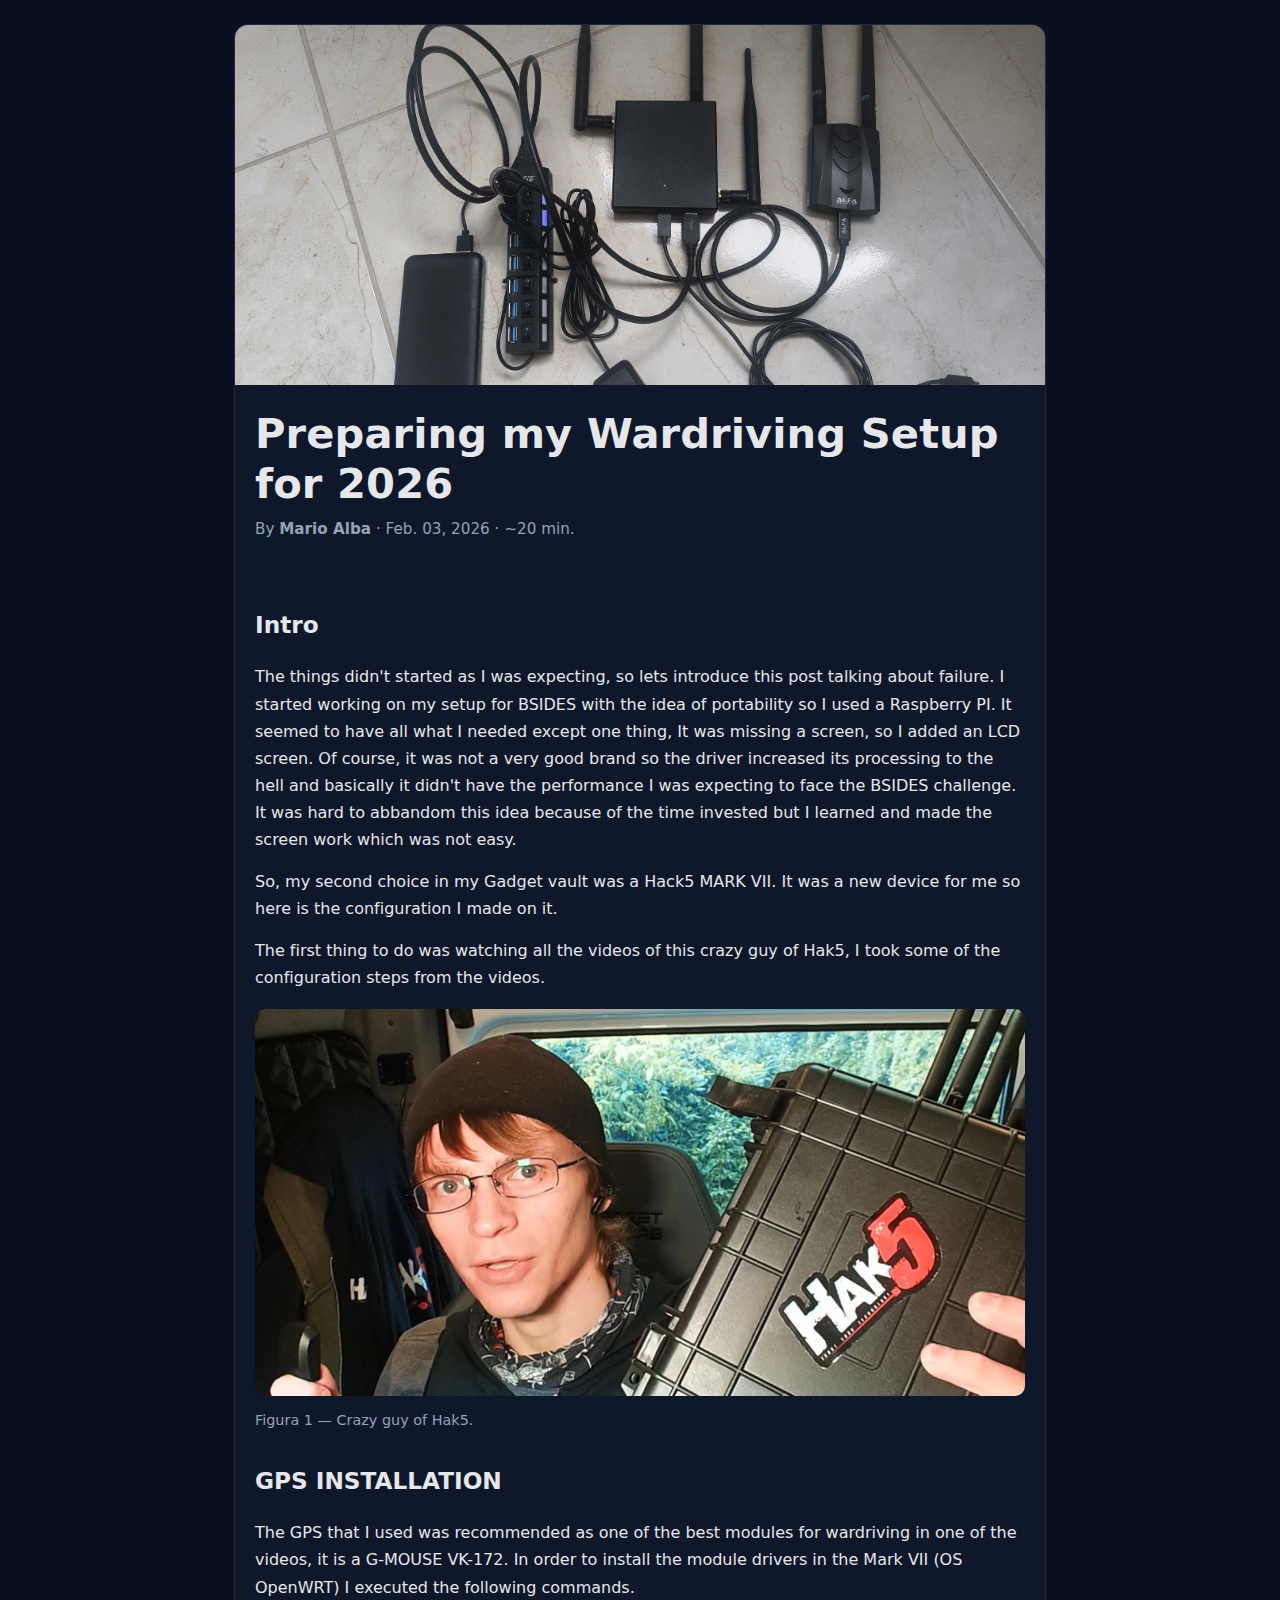
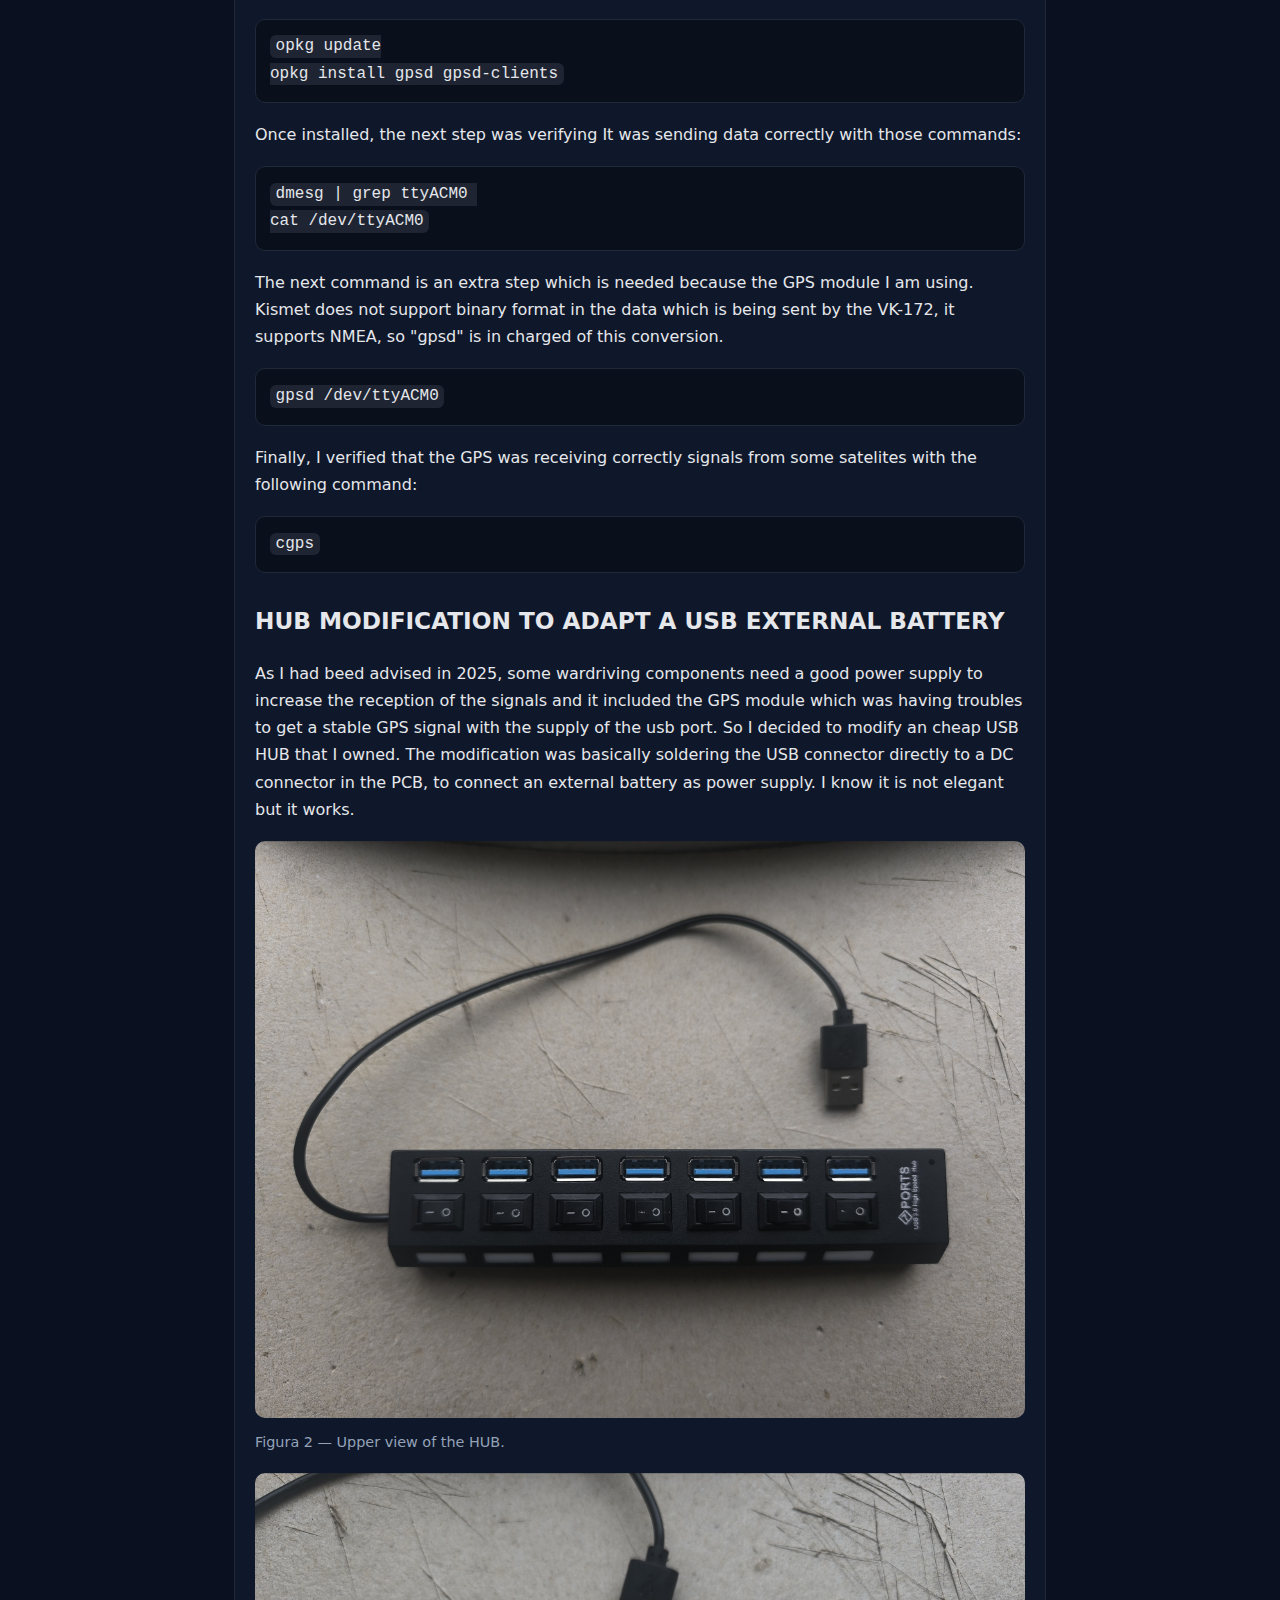
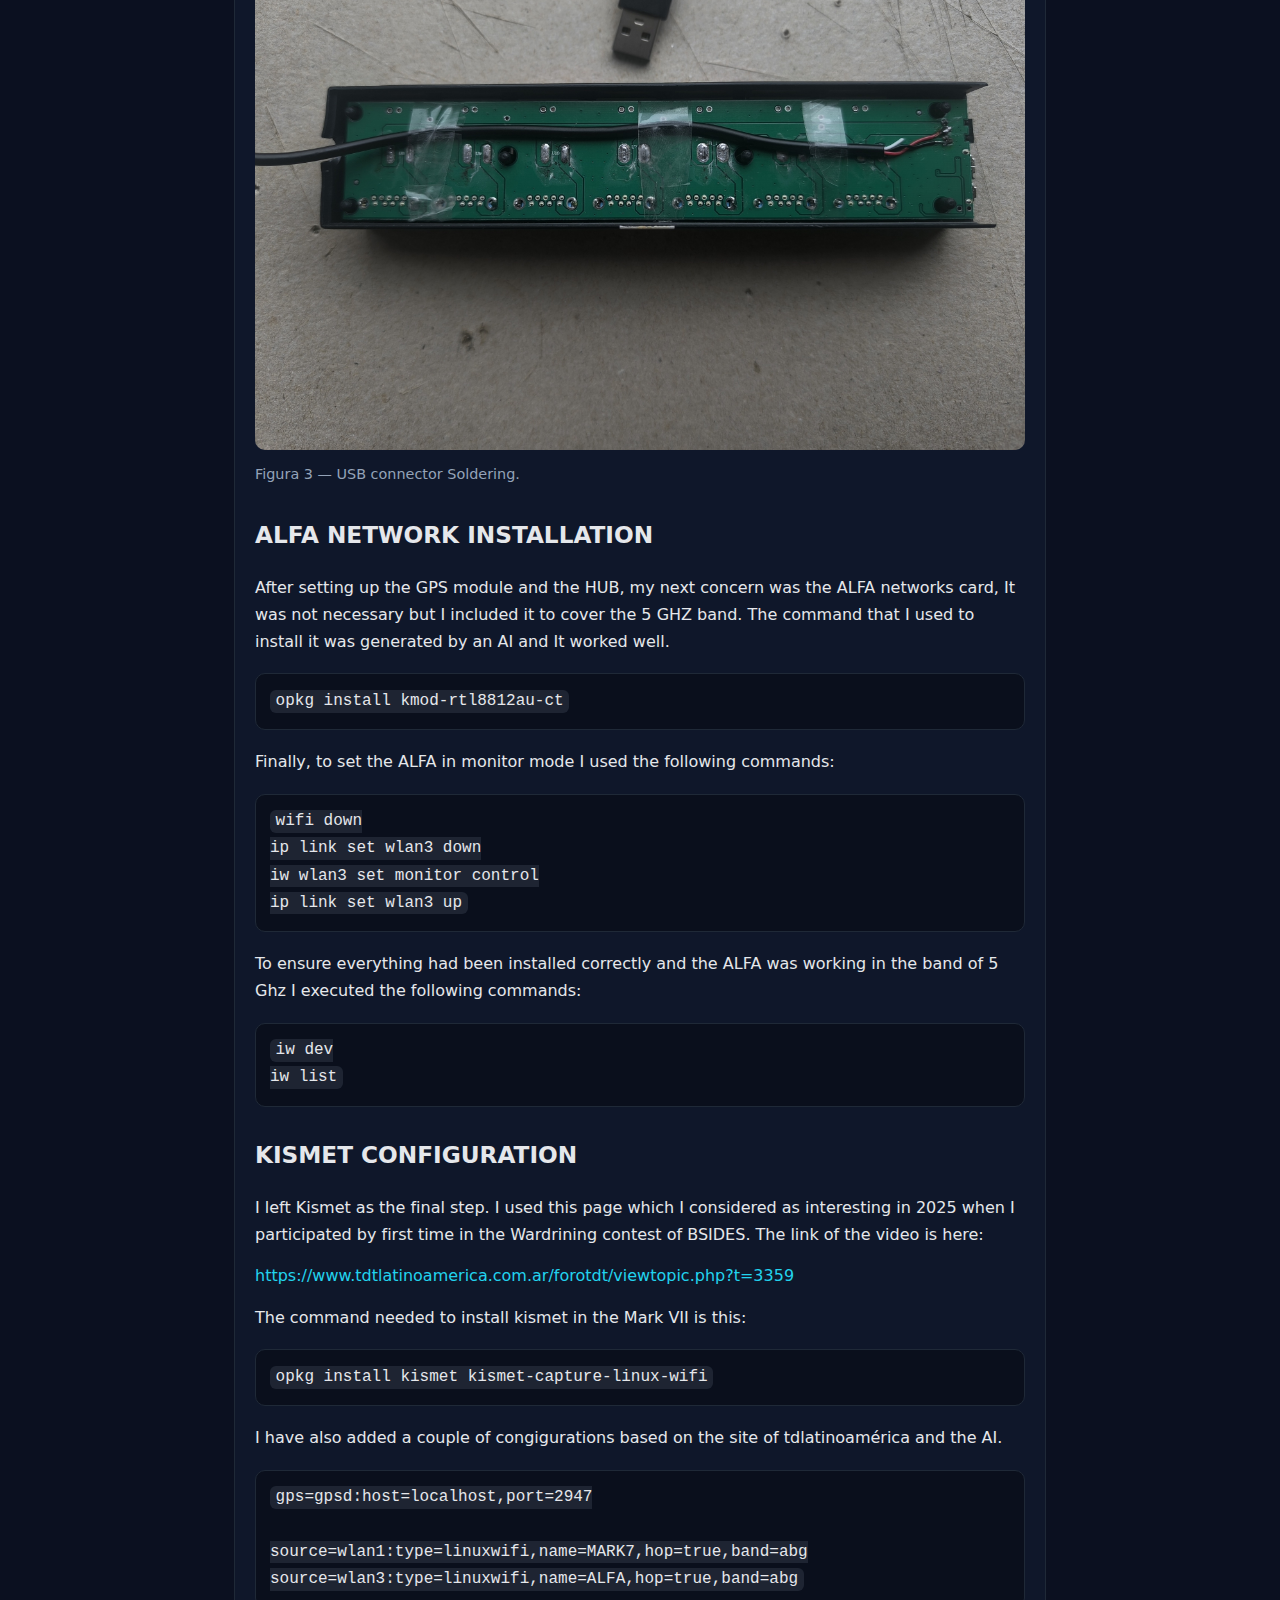
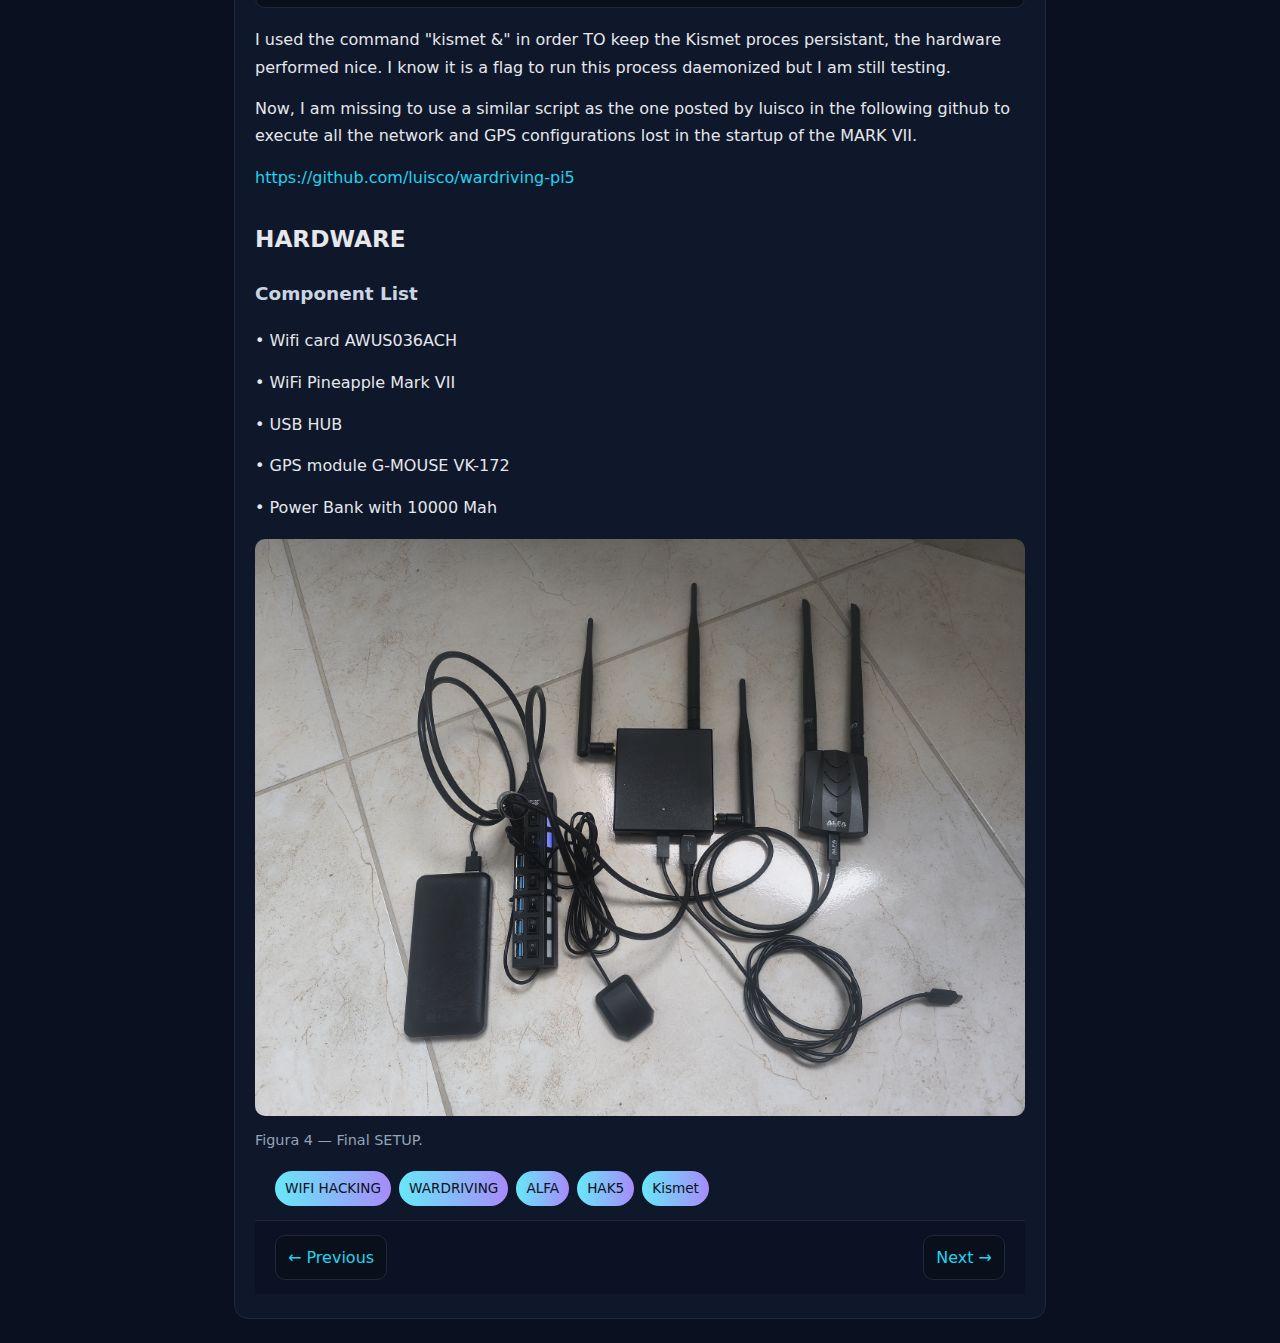
<file: Article_1/post1_eng.html>
<!DOCTYPE html>
<html lang="es">
<head>
  <meta charset="utf-8"/>
  <meta name="viewport" content="width=device-width,initial-scale=1"/>

  <!-- Título del navegador -->
  <title>Wardriving Setup for BSIDES Colombia in 2026 | Written by Mario</title>

  <!-- SEO básico -->
  <meta name="description" content="Wardriving Setup for BSIDES Colombia in 2026"/>
  <meta name="author" content="Mario Alba"/>

  
<style>
  /* === Variables de color y escala (ajústalas si quieres) === */
  :root{
    --bg: #0b1020;         /* fondo general (oscuro suave) */
    --surface: #0f172a;    /* superficie principal (tarjeta) */
    --surface-2: #0b1224;  /* superficie secundaria (footer/paginación) */
    --text: #e5e7eb;       /* texto principal */
    --text-soft:#cbd5e1;   /* texto secundario */
    --muted:#94a3b8;       /* meta/pies de foto */
    --border:#1f2937;      /* bordes */
    --link:#22d3ee;        /* enlaces/acento */
    --code-bg:#0a0f1c;     /* fondo de bloques de código */
    --radius:14px;         /* radio de bordes */
    --max-w: 860px;        /* ancho del contenedor */
  }

  /* === Reset mínimo y tipografía === */
  *{box-sizing:border-box}
  html,body{
    margin:0; padding:0; background:var(--bg); color:var(--text);
    font-family: Inter, system-ui,-apple-system, Segoe UI, Roboto, Helvetica, Arial, sans-serif;
    line-height:1.7; -webkit-font-smoothing:antialiased; text-rendering:optimizeLegibility;
  }
  a{color:var(--link); text-decoration:none}
  a:hover{text-decoration:underline}

  /* === Estructura general === */
  .container{ max-width:var(--max-w); margin:0 auto; padding:24px }
  .post{
    background: var(--surface); border:1px solid var(--border);
    border-radius: var(--radius); overflow:hidden;
    background-image:
      linear-gradient(180deg, rgba(34,211,238,.06), transparent 180px),
      linear-gradient(180deg, rgba(139,92,246,.05), transparent 400px);
  }

  /* === Portada (hero) === */
  .post-cover{
    overflow:hidden;
    height: clamp(200px, 36vw, 360px);
    background: var(--surface-2);
  }
  .post-cover img{
    width:100%; height:100%;
    object-fit: cover;       /* recorta suavemente, no deforma */
    object-position: center; /* enfoca el centro */
    display:block;
  }
  /* Usa .post-cover.contain si NO quieres recorte (logos con texto, etc.) */
  .post-cover.contain img { object-fit: contain; background:transparent }

  /* === Cabecera del post === */
  .post-header{ padding:18px 20px 8px }
  .post-header h1{
    margin:6px 0 8px; font-size: clamp(1.9rem, 3.5vw, 2.6rem); line-height:1.2; letter-spacing:.1px
  }
  .post-meta{ color:var(--muted); font-size:.95rem; margin-top:6px }
  .post-summary{ color:var(--text-soft); margin:10px 0 0; font-size:1.05rem }

  /* === Cuerpo del post === */
  .post-body{ padding:16px 20px 24px }
  .post-body p{ margin:.9em 0 }
  .post-body h2{ margin-top:28px; font-size:1.45rem }
  .post-body h3{ margin-top:18px; font-size:1.15rem; color:var(--text-soft) }

  /* === Imágenes responsivas y figuras === */
  .post-body img,
  figure img{
    max-width:100%;
    height:auto;            /* mantiene proporción */
    display:block;
  }
  /* limitar imágenes grandes dentro del texto */
  .post-body img{
    max-width: min(100%, 780px);
    margin: 12px auto;
    border-radius: 10px;
  }
  figure{ margin:18px 0 }
  figcaption{ font-size:.9rem; color:var(--muted); margin-top:6px }

  /* Imagen a ancho completo del contenedor del artículo */
  figure.bleed img{ width:100%; max-width:100% }

  /* === Código === */
  pre, code{ font-family: ui-monospace, SFMono-Regular, Menlo, Consolas, "Liberation Mono", monospace }
  pre{
    background:var(--code-bg); border:1px solid var(--border);
    padding:14px; border-radius:10px; overflow:auto; margin:18px 0
  }
  code{ background: rgba(148,163,184,.15); padding:.15em .35em; border-radius:6px }

  /* === Etiquetas y pie de navegación === */
  .tags{ display:flex; flex-wrap:wrap; gap:8px; padding: 0 20px 14px }
  .tag{
    font-size:.85rem; color:#0c111b; background:linear-gradient(90deg,#67e8f9,#a78bfa);
    padding:6px 10px; border-radius:999px
  }
  .post-footer{
    display:flex; justify-content:space-between; gap:12px;
    padding:14px 20px; border-top:1px solid var(--border); background:var(--surface-2)
  }
  .post-footer a{
    display:block; padding:8px 12px; border:1px solid var(--border); border-radius:10px; background:#0a0f1c
  }

  /* === Tablas (opcionales) === */
  table{ width:100%; border-collapse:collapse; margin:16px 0; border:1px solid var(--border) }
  th, td{ border-bottom:1px solid var(--border); padding:10px 12px; text-align:left }
  th{ background:#0c1428 }

  /* === Accesibilidad y responsive === */
  :focus-visible{ outline:3px solid #93c5fd; outline-offset:2px }
  @media (max-width:640px){
    .post-cover{ height:220px }
  }
</style>

</head>
<body>

  <!-- Reutiliza tu mismo header/nav del index si lo tienes como include o copia y pega -->
  <header class="site-header">
    <!-- TODO: pega aquí el header/nav del index si no se inyecta automáticamente -->
  </header>

  <main class="container">
    <article class="post">

      <!-- Portada (opcional) -->
      <div class="post-cover">
        <!-- TODO: /blog/assets/portadas/mi-portada.jpg -->
        <img src="https://m4r104lb4.github.io/blog/Article_1/w4.jpg" alt="Portada del artículo" loading="lazy">
      </div>

      <!-- Encabezado del post -->
      <header class="post-header">
        <h1>Preparing my Wardriving Setup for 2026</h1>
        <div class="post-meta">
          By <strong>Mario Alba</strong> ·
          <time datetime="2026-01-30"><!-- TODO: fecha legible -->Feb. 03, 2026</time> ·
          <!-- TODO: lectura opcional -->~20 min.
        </div>
        <p class="post-summary"><!-- TODO: subtítulo / resumen de 1–2 líneas --></p>
      </header>

      <!-- Cuerpo del post (solo escribe; usa h2/h3, p, ul/ol, pre/code, figure) -->
      <section class="post-body">

        <h2>Intro</h2>
        <p>The things didn't started as I was expecting, so lets introduce this post talking about failure. I started working on my setup for BSIDES with the idea of portability so I used a Raspberry PI. It seemed to have all what I needed except one thing, It was missing a screen, so I added an LCD screen. Of course, it was not a very good brand so the driver increased its processing to the hell and basically it didn't have the performance I was expecting to face the BSIDES challenge. It was hard to abbandom this idea because of the time invested but I learned and made the screen work which was not easy.
		</p>
		
		<p>So, my second choice in my Gadget vault was a Hack5 MARK VII. It was a new device for me so here is the configuration I made on it.
		</p>
		
		<p>The first thing to do was watching all the videos of this crazy guy of Hak5, I took some of the configuration steps from the videos.</p>
		
		<figure>
          <img src="https://m4r104lb4.github.io/blog/Article_1/w1.jpg" alt="Ilustración" loading="lazy">
          <figcaption>Figura 1 — Crazy guy of Hak5.</figcaption>
        </figure>

        <h2>GPS INSTALLATION</h2>
        <p>The GPS that I used was recommended as one of the best modules for wardriving in one of the videos, it is a G-MOUSE VK-172.

In order to install the module drivers in the Mark VII (OS OpenWRT) I executed the following commands. </p>
<pre><code>opkg update
opkg install gpsd gpsd-clients</code></pre>

<p>Once installed, the next step was verifying It was sending data correctly with those commands:</p>

<pre><code>dmesg | grep ttyACM0 
cat /dev/ttyACM0</code></pre>

<p>The next command is an extra step which is needed because the GPS module I am using. Kismet does not support binary format in the data which is being sent by the VK-172, it supports NMEA, so "gpsd" is in charged of this conversion.</p>

<pre><code>gpsd /dev/ttyACM0</code></pre>

<p>Finally, I verified that the GPS was receiving correctly signals from some satelites with the following command:</p>

<pre><code>cgps</code></pre>

		<h2>HUB MODIFICATION TO ADAPT A USB EXTERNAL BATTERY</h2>
		<p>As I had beed advised in 2025, some wardriving components need a good power supply to increase the reception of the signals and it included the GPS module which was having troubles to get a stable GPS signal with the supply of the usb port. So I decided to modify an cheap USB HUB that I owned. The modification was basically soldering the USB connector directly to a DC connector in the PCB, to connect an external battery as power supply. I know it is not elegant but it works.</p>
		

		<figure>
		  <img src="https://m4r104lb4.github.io/blog/Article_1/w2.jpg" alt="Ilustración" loading="lazy"> 
		  <figcaption>Figura 2 — Upper view of the HUB.</figcaption>
		</figure>

		<figure>
		  <img src="https://m4r104lb4.github.io/blog/Article_1/w3.jpg" alt="Ilustración" loading="lazy">		  <figcaption>Figura 3 — USB connector Soldering.</figcaption>
		</figure>
		
		<h2>ALFA NETWORK INSTALLATION</h2>
		
		<p>After setting up the GPS module and the HUB, my next concern was the ALFA networks card, It was not necessary but I included it to cover the 5 GHZ band. The command that I used to install it was generated by an AI and It worked well.</p>
		<pre><code>opkg install kmod-rtl8812au-ct</code></pre>
		<p>Finally, to set the ALFA in monitor mode I used the following commands:
</p>
		<pre><code>wifi down
ip link set wlan3 down
iw wlan3 set monitor control
ip link set wlan3 up
</code></pre>
		<p>To ensure everything had been installed correctly and the ALFA was working in the band of 5 Ghz I executed the following commands:
</p>
        <pre><code>iw dev
iw list
</code></pre>

		<h2>KISMET CONFIGURATION</h2>
		
		<p>I left Kismet as the final step. I used this page which I considered as interesting in 2025 when I participated by first time in the Wardrining contest of BSIDES. The link of the video is here:</p>
		<a>https://www.tdtlatinoamerica.com.ar/forotdt/viewtopic.php?t=3359</a>
		<p>The command needed to install kismet in the Mark VII is this:</p>
		<pre><code>opkg install kismet kismet-capture-linux-wifi</code></pre>
		<p>I have also added a couple of congigurations based on the site of tdlatinoamérica and the AI.</p>
		<pre><code>gps=gpsd:host=localhost,port=2947

source=wlan1:type=linuxwifi,name=MARK7,hop=true,band=abg
source=wlan3:type=linuxwifi,name=ALFA,hop=true,band=abg</code></pre>
		<p>I used the command "kismet &" in order TO keep the Kismet proces persistant, the hardware performed nice.  I know it is a flag to run this process daemonized but I am still testing.</p>
		<p>Now, I am missing to use a similar script as the one posted by luisco in the following github to execute all the network and GPS configurations lost in the startup of the MARK VII.</p>
		<a>https://github.com/luisco/wardriving-pi5</a>
		<h2>HARDWARE</h2>
		<h3>Component List</h2>
		<p>	• Wifi card AWUS036ACH</p>
<p>	• WiFi Pineapple Mark VII</p>
<p>	• USB HUB</p>
<p>	• GPS module G-MOUSE VK-172</p>
<p>	• Power Bank with 10000 Mah </p>

	  <figure>
		  <img src="https://m4r104lb4.github.io/blog/Article_1/w4.jpg" alt="Ilustración" loading="lazy">		  <figcaption>Figura 4 — Final SETUP.</figcaption>
		</figure>

      <!-- Etiquetas (opcional) -->
      <div class="tags" aria-label="Etiquetas">
        <span class="tag">WIFI HACKING</span>
        <span class="tag">WARDRIVING</span>
        <span class="tag">ALFA</span>
		<span class="tag">HAK5</span>
		<span class="tag">Kismet</span>
      </div>
      <!-- Navegación simple -->
      <nav class="post-footer">
        <!-- TODO: actualiza rutas -->
        <a href="/blog/posts/anterior.html">← Previous</a>
        <a href="/blog/posts/siguiente.html">Next →</a>
      </nav>

    </article>
  </main>

  <footer class="site-footer">

  </footer>

</body>
</html>
</file>
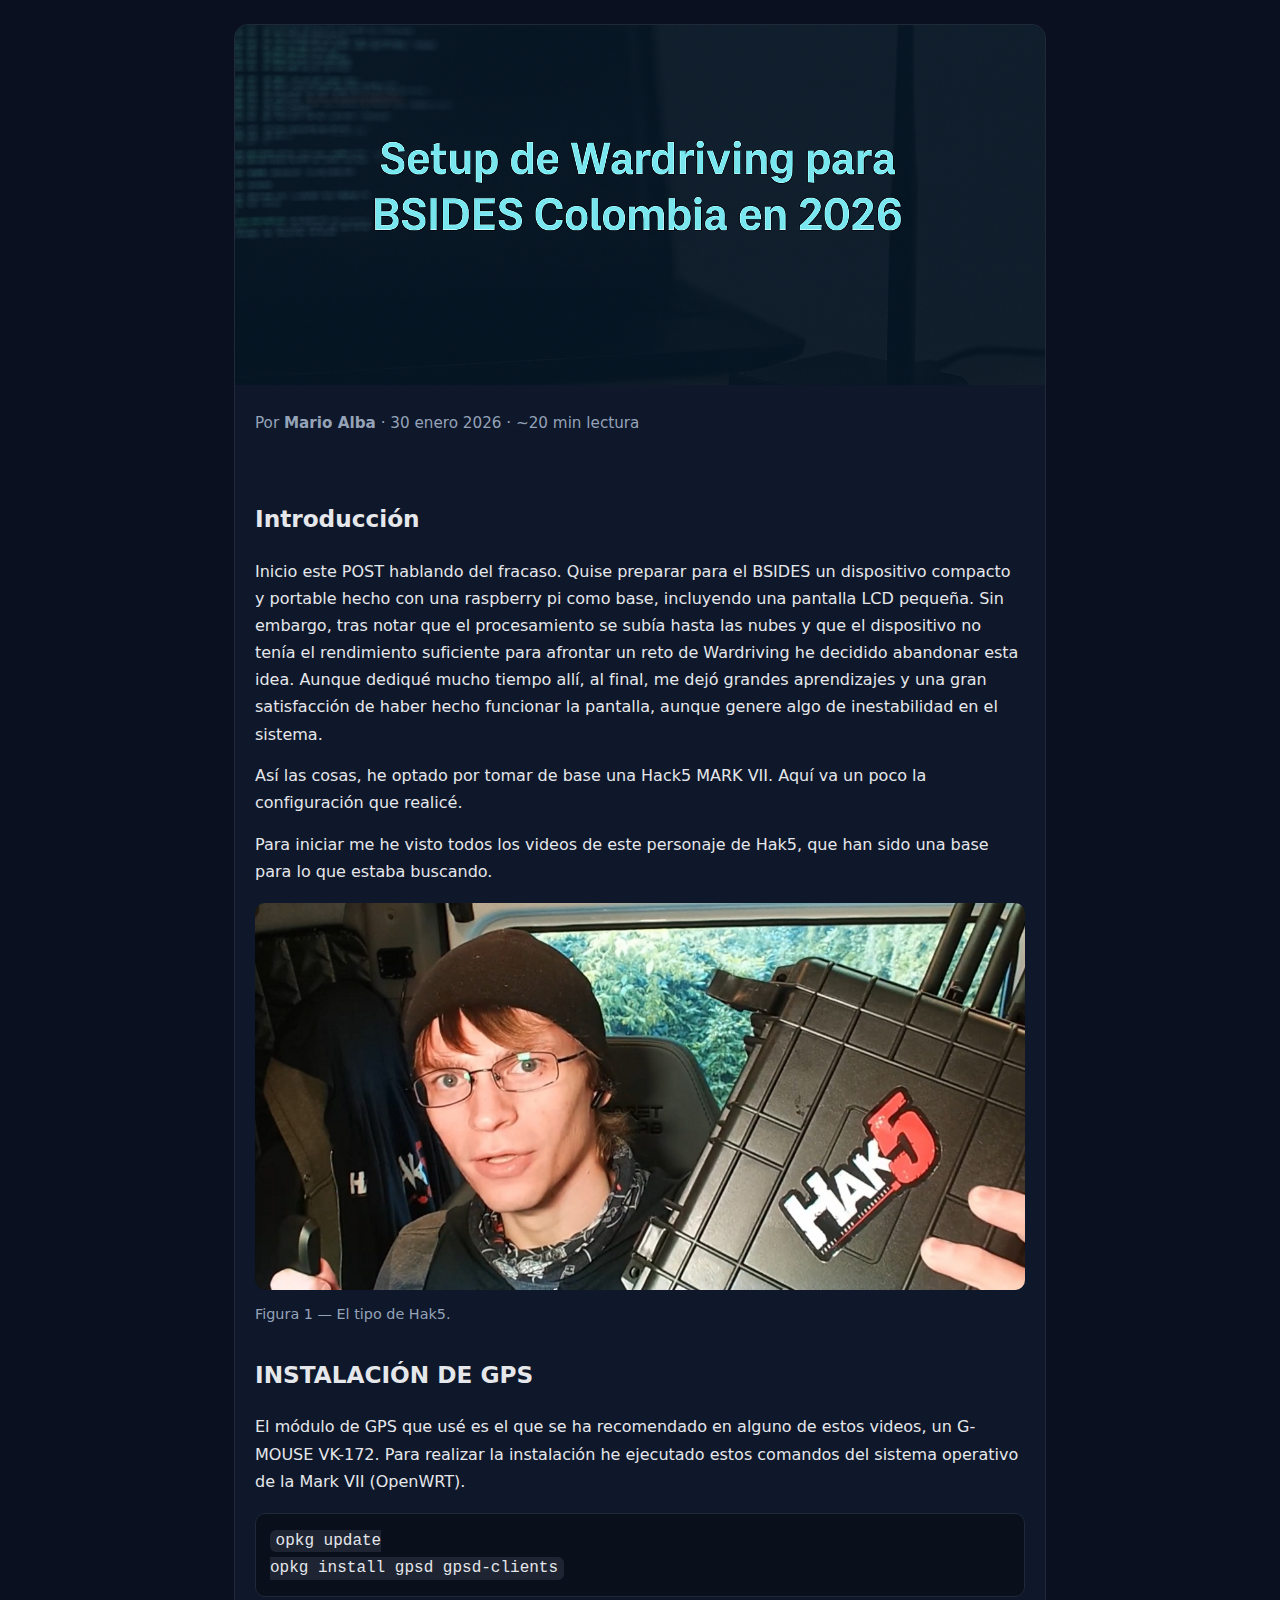
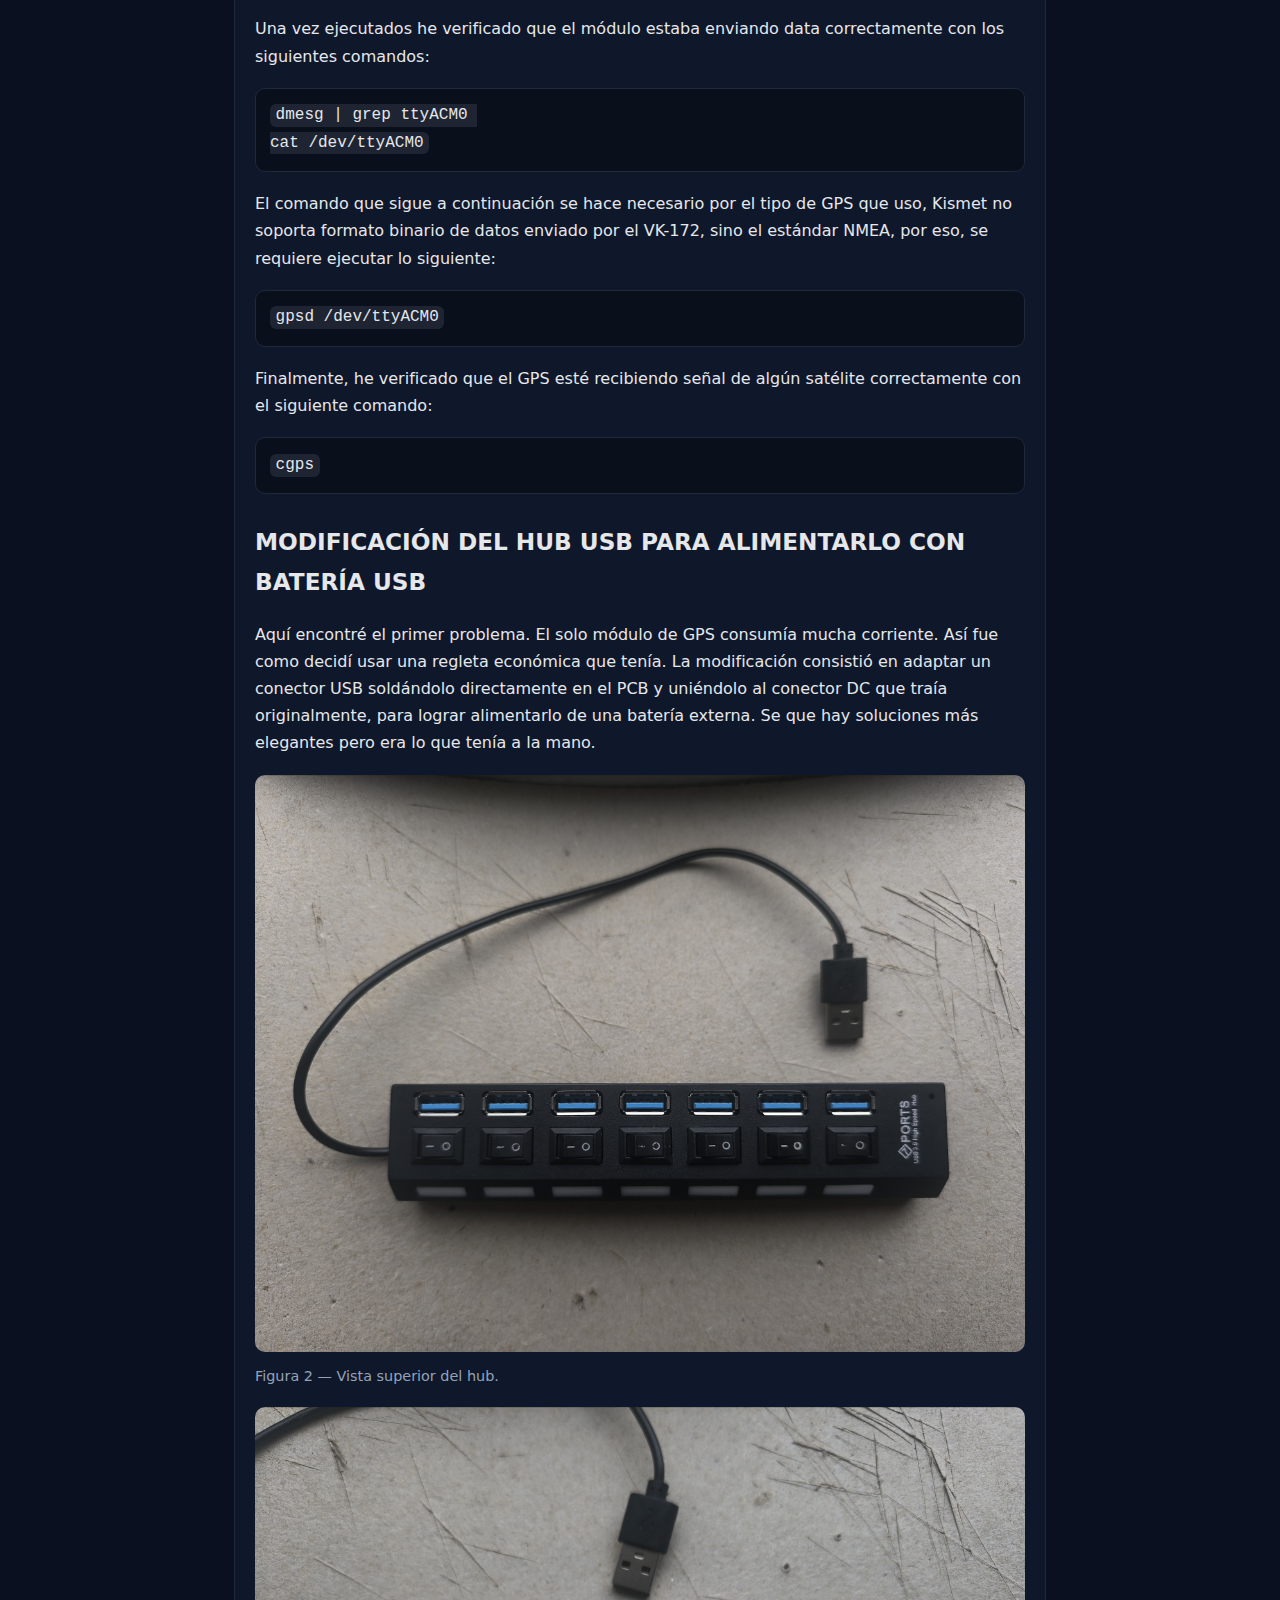
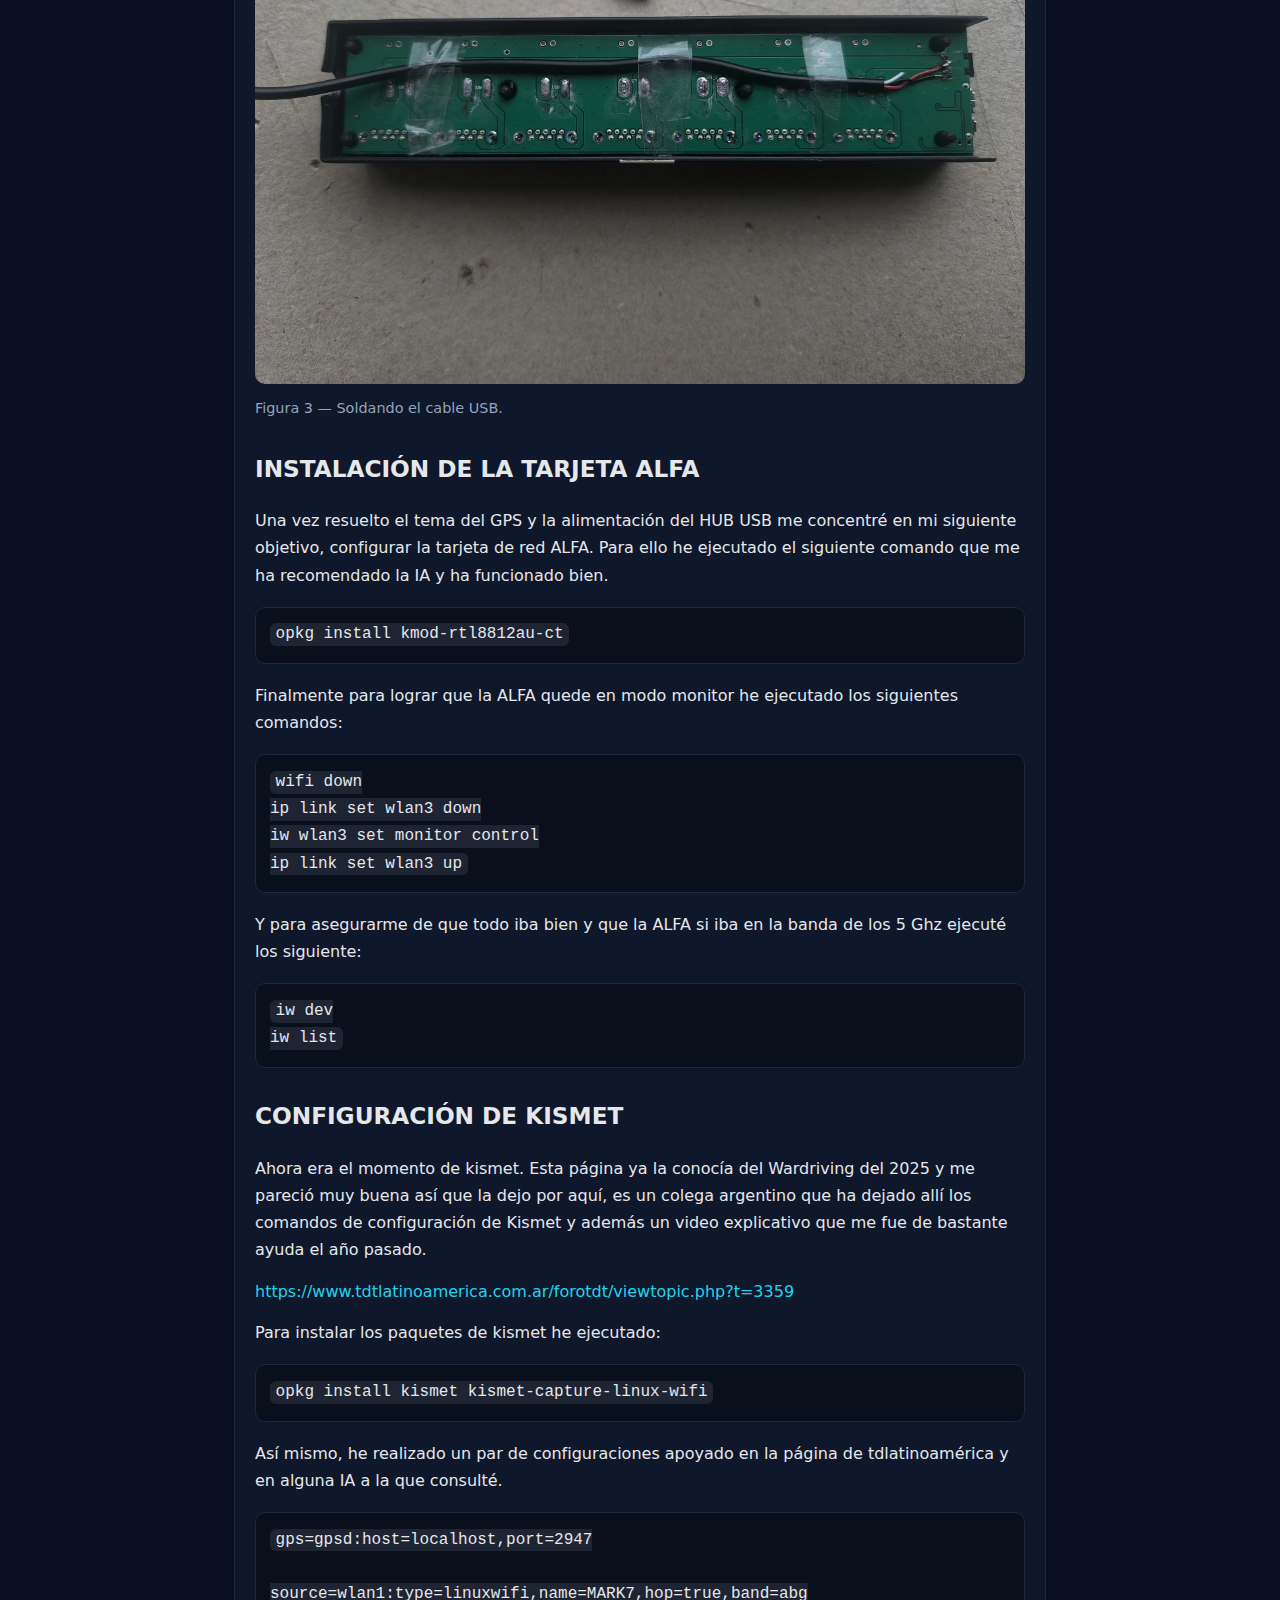
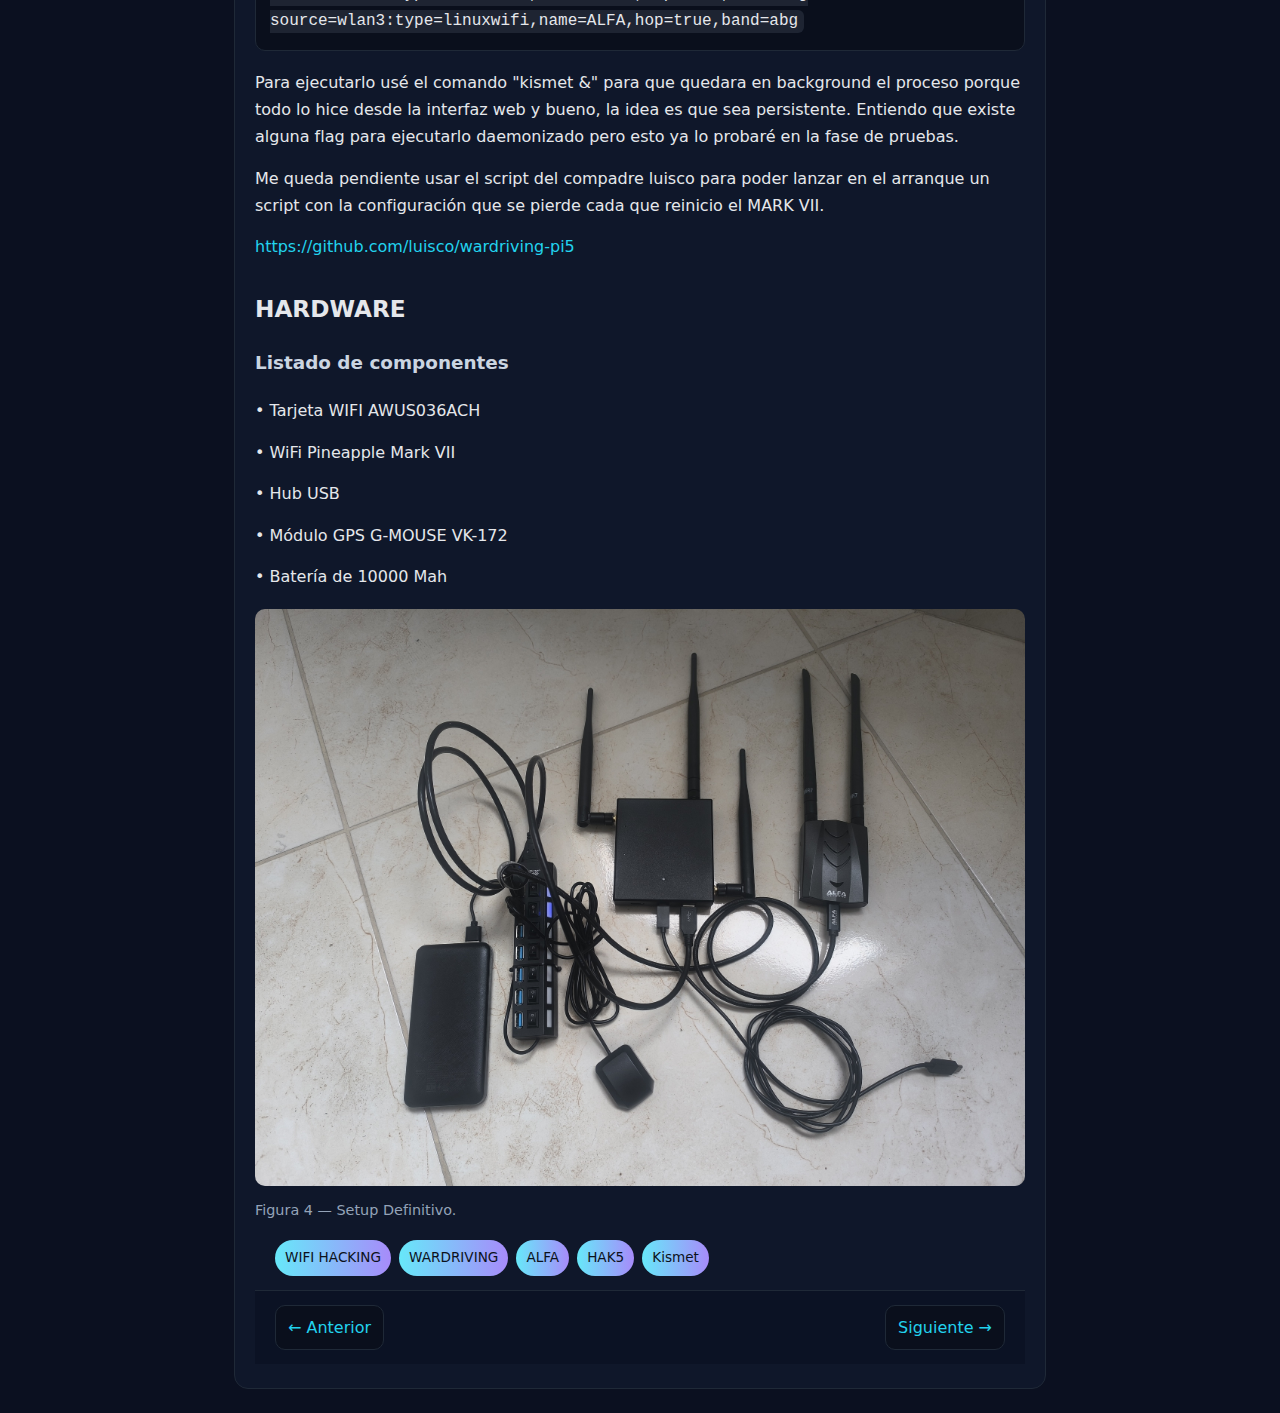
<file: Article_1/post1_esp.html>
<!DOCTYPE html>
<html lang="es">
<head>
  <meta charset="utf-8"/>
  <meta name="viewport" content="width=device-width,initial-scale=1"/>

  <!-- Título del navegador -->
  <title><!-- TODO: Título del artículo --> | Blog de Mario</title>

  <!-- SEO básico -->
  <meta name="description" content="Setup de Wardriving para BSIDES Colombia en 2026"/>
  <meta name="author" content="Mario Alba"/>

  
<style>
  /* === Variables de color y escala (ajústalas si quieres) === */
  :root{
    --bg: #0b1020;         /* fondo general (oscuro suave) */
    --surface: #0f172a;    /* superficie principal (tarjeta) */
    --surface-2: #0b1224;  /* superficie secundaria (footer/paginación) */
    --text: #e5e7eb;       /* texto principal */
    --text-soft:#cbd5e1;   /* texto secundario */
    --muted:#94a3b8;       /* meta/pies de foto */
    --border:#1f2937;      /* bordes */
    --link:#22d3ee;        /* enlaces/acento */
    --code-bg:#0a0f1c;     /* fondo de bloques de código */
    --radius:14px;         /* radio de bordes */
    --max-w: 860px;        /* ancho del contenedor */
  }

  /* === Reset mínimo y tipografía === */
  *{box-sizing:border-box}
  html,body{
    margin:0; padding:0; background:var(--bg); color:var(--text);
    font-family: Inter, system-ui,-apple-system, Segoe UI, Roboto, Helvetica, Arial, sans-serif;
    line-height:1.7; -webkit-font-smoothing:antialiased; text-rendering:optimizeLegibility;
  }
  a{color:var(--link); text-decoration:none}
  a:hover{text-decoration:underline}

  /* === Estructura general === */
  .container{ max-width:var(--max-w); margin:0 auto; padding:24px }
  .post{
    background: var(--surface); border:1px solid var(--border);
    border-radius: var(--radius); overflow:hidden;
    background-image:
      linear-gradient(180deg, rgba(34,211,238,.06), transparent 180px),
      linear-gradient(180deg, rgba(139,92,246,.05), transparent 400px);
  }

  /* === Portada (hero) === */
  .post-cover{
    overflow:hidden;
    height: clamp(200px, 36vw, 360px);
    background: var(--surface-2);
  }
  .post-cover img{
    width:100%; height:100%;
    object-fit: cover;       /* recorta suavemente, no deforma */
    object-position: center; /* enfoca el centro */
    display:block;
  }
  /* Usa .post-cover.contain si NO quieres recorte (logos con texto, etc.) */
  .post-cover.contain img { object-fit: contain; background:transparent }

  /* === Cabecera del post === */
  .post-header{ padding:18px 20px 8px }
  .post-header h1{
    margin:6px 0 8px; font-size: clamp(1.9rem, 3.5vw, 2.6rem); line-height:1.2; letter-spacing:.1px
  }
  .post-meta{ color:var(--muted); font-size:.95rem; margin-top:6px }
  .post-summary{ color:var(--text-soft); margin:10px 0 0; font-size:1.05rem }

  /* === Cuerpo del post === */
  .post-body{ padding:16px 20px 24px }
  .post-body p{ margin:.9em 0 }
  .post-body h2{ margin-top:28px; font-size:1.45rem }
  .post-body h3{ margin-top:18px; font-size:1.15rem; color:var(--text-soft) }

  /* === Imágenes responsivas y figuras === */
  .post-body img,
  figure img{
    max-width:100%;
    height:auto;            /* mantiene proporción */
    display:block;
  }
  /* limitar imágenes grandes dentro del texto */
  .post-body img{
    max-width: min(100%, 780px);
    margin: 12px auto;
    border-radius: 10px;
  }
  figure{ margin:18px 0 }
  figcaption{ font-size:.9rem; color:var(--muted); margin-top:6px }

  /* Imagen a ancho completo del contenedor del artículo */
  figure.bleed img{ width:100%; max-width:100% }

  /* === Código === */
  pre, code{ font-family: ui-monospace, SFMono-Regular, Menlo, Consolas, "Liberation Mono", monospace }
  pre{
    background:var(--code-bg); border:1px solid var(--border);
    padding:14px; border-radius:10px; overflow:auto; margin:18px 0
  }
  code{ background: rgba(148,163,184,.15); padding:.15em .35em; border-radius:6px }

  /* === Etiquetas y pie de navegación === */
  .tags{ display:flex; flex-wrap:wrap; gap:8px; padding: 0 20px 14px }
  .tag{
    font-size:.85rem; color:#0c111b; background:linear-gradient(90deg,#67e8f9,#a78bfa);
    padding:6px 10px; border-radius:999px
  }
  .post-footer{
    display:flex; justify-content:space-between; gap:12px;
    padding:14px 20px; border-top:1px solid var(--border); background:var(--surface-2)
  }
  .post-footer a{
    display:block; padding:8px 12px; border:1px solid var(--border); border-radius:10px; background:#0a0f1c
  }

  /* === Tablas (opcionales) === */
  table{ width:100%; border-collapse:collapse; margin:16px 0; border:1px solid var(--border) }
  th, td{ border-bottom:1px solid var(--border); padding:10px 12px; text-align:left }
  th{ background:#0c1428 }

  /* === Accesibilidad y responsive === */
  :focus-visible{ outline:3px solid #93c5fd; outline-offset:2px }
  @media (max-width:640px){
    .post-cover{ height:220px }
  }
</style>

</head>
<body>

  <!-- Reutiliza tu mismo header/nav del index si lo tienes como include o copia y pega -->
  <header class="site-header">
    <!-- TODO: pega aquí el header/nav del index si no se inyecta automáticamente -->
  </header>

  <main class="container">
    <article class="post">

      <!-- Portada (opcional) -->
      <div class="post-cover">
        <!-- TODO: /blog/assets/portadas/mi-portada.jpg -->
        <img src="https://m4r104lb4.github.io/blog/Article_1/Portada.png" alt="Portada del artículo" loading="lazy">
      </div>

      <!-- Encabezado del post -->
      <header class="post-header">
        <h1><!-- TODO: Título del artículo --></h1>
        <div class="post-meta">
          Por <strong>Mario Alba</strong> ·
          <time datetime="2026-01-30"><!-- TODO: fecha legible -->30 enero 2026</time> ·
          <!-- TODO: lectura opcional -->~20 min lectura
        </div>
        <p class="post-summary"><!-- TODO: subtítulo / resumen de 1–2 líneas --></p>
      </header>

      <!-- Cuerpo del post (solo escribe; usa h2/h3, p, ul/ol, pre/code, figure) -->
      <section class="post-body">

        <h2>Introducción</h2>
        <p>Inicio este POST hablando del fracaso. Quise preparar para el BSIDES un dispositivo compacto y portable hecho con una raspberry pi como base, incluyendo una pantalla LCD pequeña. Sin embargo, tras notar que el procesamiento se subía hasta las nubes y que el dispositivo no tenía el rendimiento suficiente para afrontar un reto de Wardriving he decidido abandonar esta idea. Aunque dediqué mucho tiempo allí, al final, me dejó grandes aprendizajes y una gran satisfacción de haber hecho funcionar la pantalla, aunque genere algo de inestabilidad en el sistema.
		</p>
		
		<p>Así las cosas, he optado por tomar de base una Hack5 MARK VII. Aquí va un poco la configuración que realicé.
		</p>
		
		<p>Para iniciar me he visto todos los videos de este personaje de Hak5, que han sido una base para lo que estaba buscando.</p>
		
		<figure>
          <img src="https://m4r104lb4.github.io/blog/Article_1/w1.jpg" alt="Ilustración" loading="lazy">
          <figcaption>Figura 1 — El tipo de Hak5.</figcaption>
        </figure>

        <h2>INSTALACIÓN DE GPS</h2>
        <p>El módulo de GPS que usé es el que se ha recomendado en alguno de estos videos, un G-MOUSE VK-172.

Para realizar la instalación he ejecutado estos comandos del sistema operativo de la Mark VII (OpenWRT). </p>
<pre><code>opkg update
opkg install gpsd gpsd-clients</code></pre>

<p>Una vez ejecutados he verificado que el módulo estaba enviando data correctamente con los siguientes comandos:</p>

<pre><code>dmesg | grep ttyACM0 
cat /dev/ttyACM0</code></pre>

<p>El comando que sigue a continuación se hace necesario por el tipo de GPS que uso, Kismet no soporta formato binario de datos enviado por el VK-172, sino el estándar NMEA, por eso, se requiere ejecutar lo siguiente:</p>

<pre><code>gpsd /dev/ttyACM0</code></pre>

<p>Finalmente, he verificado que el GPS esté recibiendo señal de algún satélite correctamente con el siguiente comando:</p>

<pre><code>cgps</code></pre>

		<h2>MODIFICACIÓN DEL HUB USB PARA ALIMENTARLO CON BATERÍA USB</h2>
		<p>Aquí encontré el primer problema. El solo módulo de GPS consumía mucha corriente. Así fue como decidí usar una regleta económica que tenía. La modificación consistió en adaptar un conector USB soldándolo directamente en el PCB y uniéndolo al conector DC que traía originalmente, para lograr alimentarlo de una batería externa. Se que hay soluciones más elegantes pero era lo que tenía a la mano.</p>
		

		<figure>
		  <img src="https://m4r104lb4.github.io/blog/Article_1/w2.jpg" alt="Ilustración" loading="lazy"> 
		  <figcaption>Figura 2 — Vista superior del hub.</figcaption>
		</figure>

		<figure>
		  <img src="https://m4r104lb4.github.io/blog/Article_1/w3.jpg" alt="Ilustración" loading="lazy">		  <figcaption>Figura 3 — Soldando el cable USB.</figcaption>
		</figure>
		
		<h2>INSTALACIÓN DE LA TARJETA ALFA</h2>
		
		<p>Una vez resuelto el tema del GPS y la alimentación del HUB USB me concentré en mi siguiente objetivo, configurar la tarjeta de red ALFA. Para ello he ejecutado el siguiente comando que me ha recomendado la IA y ha funcionado bien.</p>
		<pre><code>opkg install kmod-rtl8812au-ct</code></pre>
		<p>Finalmente para lograr que la ALFA quede en modo monitor he ejecutado los siguientes comandos:
</p>
		<pre><code>wifi down
ip link set wlan3 down
iw wlan3 set monitor control
ip link set wlan3 up
</code></pre>
		<p>Y para asegurarme de que todo iba bien y que la ALFA si iba en la banda de los 5 Ghz ejecuté los siguiente:
</p>
        <pre><code>iw dev
iw list
</code></pre>

		<h2>CONFIGURACIÓN DE KISMET</h2>
		
		<p>Ahora era el momento de kismet. Esta página ya la conocía del Wardriving del 2025 y me pareció muy buena así que la dejo por aquí, es un colega argentino que ha dejado allí los comandos de configuración de Kismet y además un video explicativo que me fue de bastante ayuda el año pasado.</p>
		<a>https://www.tdtlatinoamerica.com.ar/forotdt/viewtopic.php?t=3359</a>
		<p>Para instalar los paquetes de kismet he ejecutado:</p>
		<pre><code>opkg install kismet kismet-capture-linux-wifi</code></pre>
		<p>Así mismo, he realizado un par de configuraciones apoyado en la página de tdlatinoamérica y en alguna IA a la que consulté.</p>
		<pre><code>gps=gpsd:host=localhost,port=2947

source=wlan1:type=linuxwifi,name=MARK7,hop=true,band=abg
source=wlan3:type=linuxwifi,name=ALFA,hop=true,band=abg</code></pre>
		<p>Para ejecutarlo usé el comando "kismet &" para que quedara en background el proceso porque todo lo hice desde la interfaz web y bueno, la idea es que sea persistente. Entiendo que existe alguna flag para ejecutarlo daemonizado pero esto ya lo probaré en la fase de pruebas.</p>
		<p>Me queda pendiente usar el script del compadre luisco para poder lanzar en el arranque un script con la configuración que se pierde cada que reinicio el MARK VII.</p>
		<a>https://github.com/luisco/wardriving-pi5</a>
		<h2>HARDWARE</h2>
		<h3>Listado de componentes</h2>
		<p>	• Tarjeta WIFI AWUS036ACH</p>
<p>	• WiFi Pineapple Mark VII</p>
<p>	• Hub USB</p>
<p>	• Módulo GPS G-MOUSE VK-172</p>
<p>	• Batería de 10000 Mah</p>

	  <figure>
		  <img src="https://m4r104lb4.github.io/blog/Article_1/w4.jpg" alt="Ilustración" loading="lazy">		  <figcaption>Figura 4 — Setup Definitivo.</figcaption>
		</figure>

      <!-- Etiquetas (opcional) -->
      <div class="tags" aria-label="Etiquetas">
        <span class="tag">WIFI HACKING</span>
        <span class="tag">WARDRIVING</span>
        <span class="tag">ALFA</span>
		<span class="tag">HAK5</span>
		<span class="tag">Kismet</span>
      </div>
      <!-- Navegación simple -->
      <nav class="post-footer">
        <!-- TODO: actualiza rutas -->
        <a href="/blog/posts/anterior.html">← Anterior</a>
        <a href="/blog/posts/siguiente.html">Siguiente →</a>
      </nav>

    </article>
  </main>

  <footer class="site-footer">

  </footer>

</body>
</html>
</file>
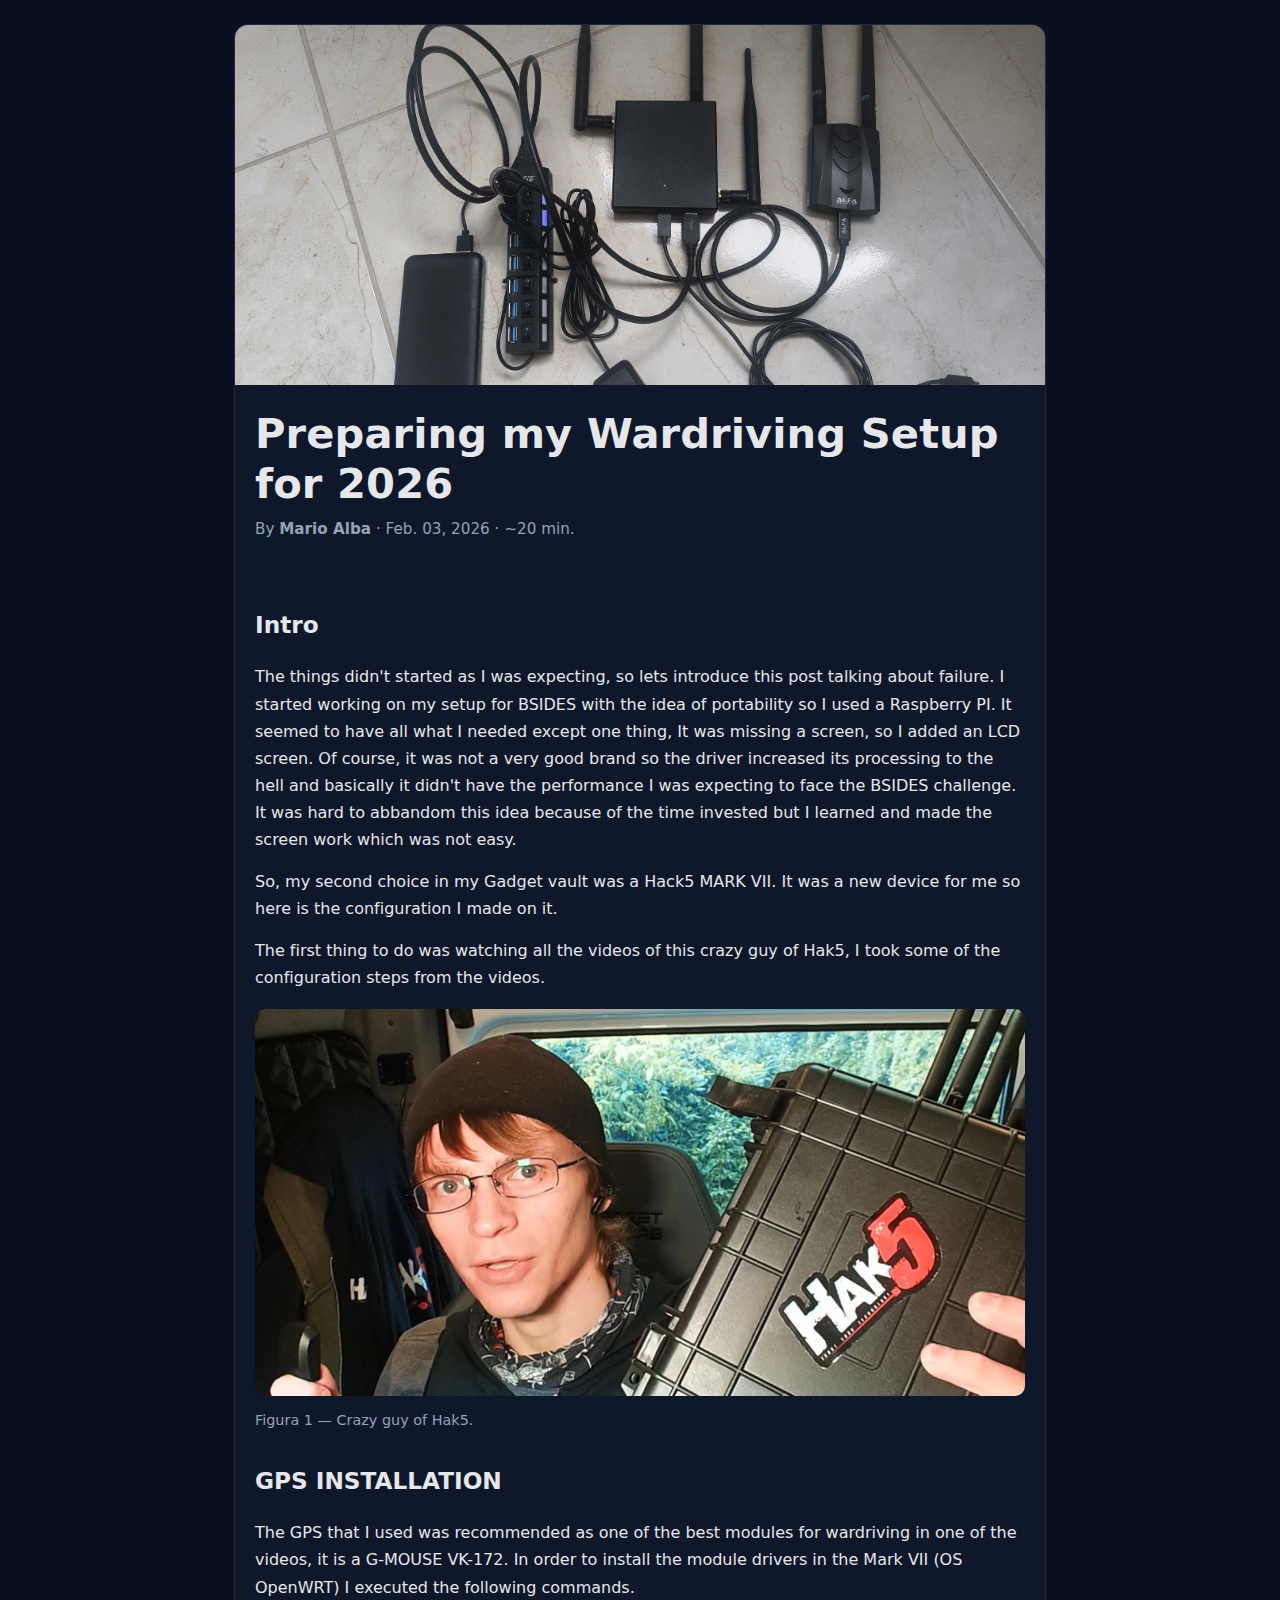
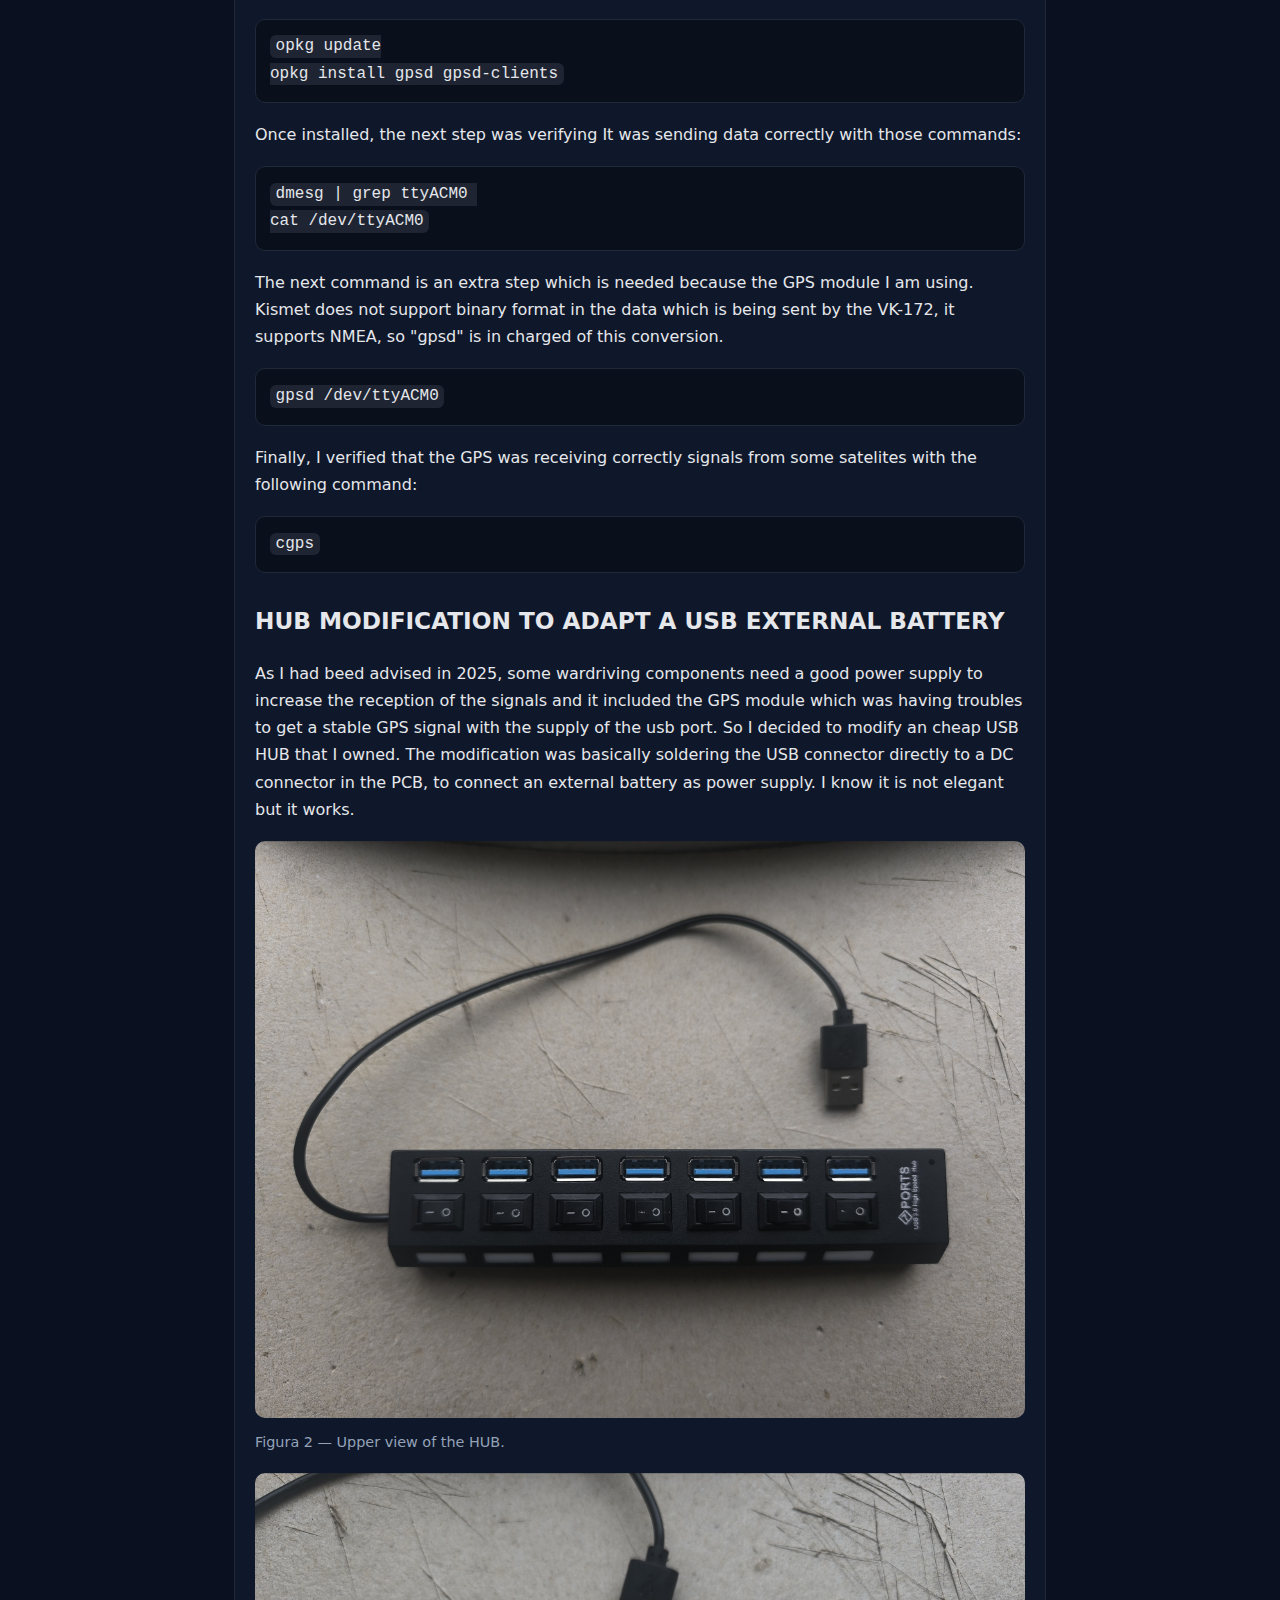
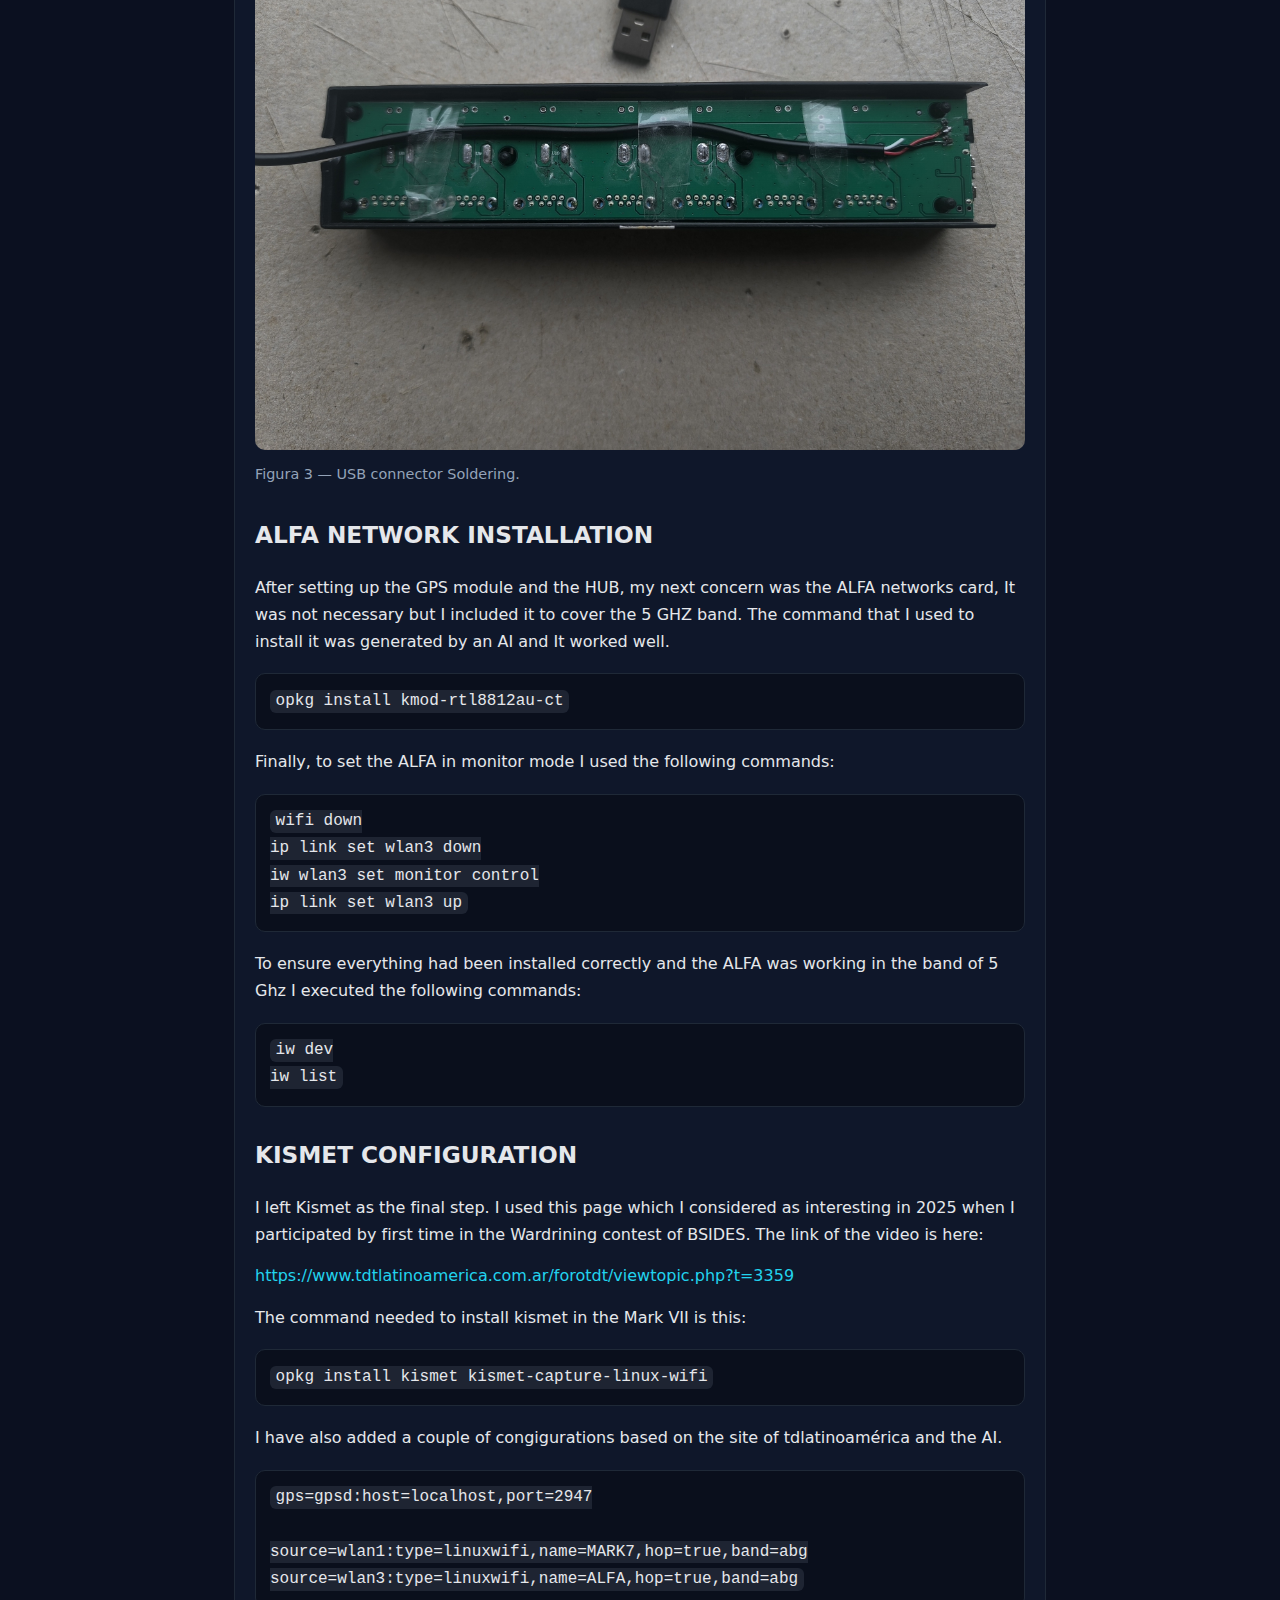
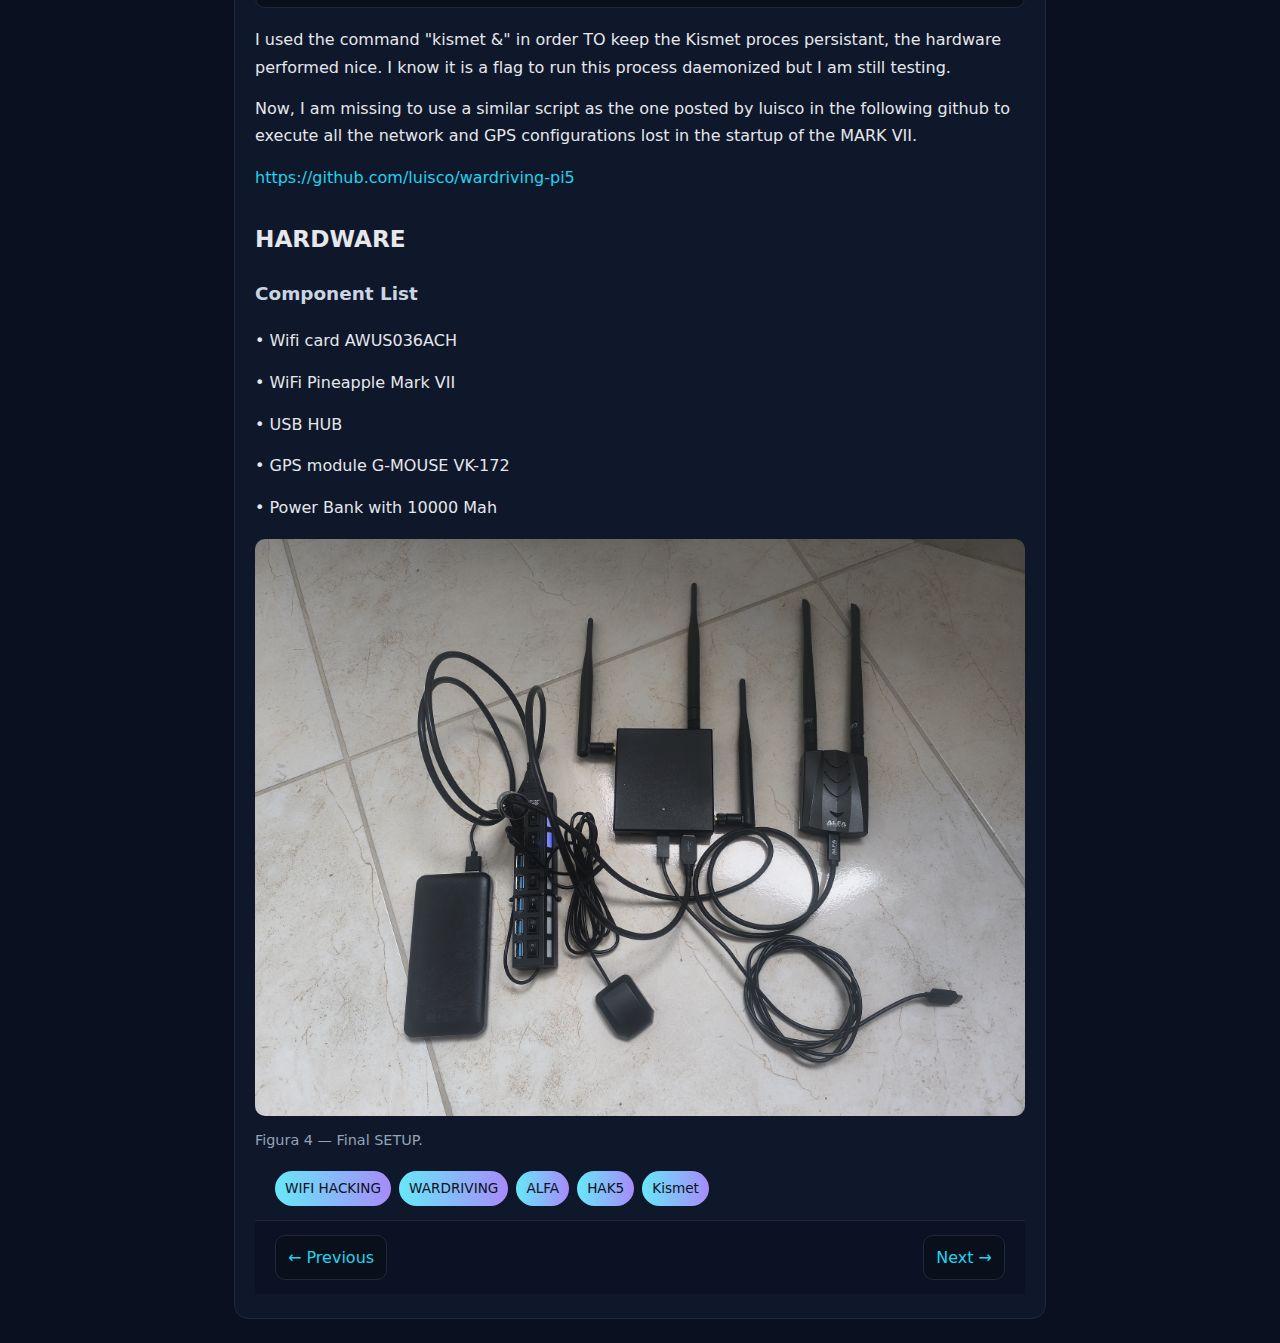
<file: en/post1.html>
<!DOCTYPE html>
<html lang="es">
<head>
  <meta charset="utf-8"/>
  <meta name="viewport" content="width=device-width,initial-scale=1"/>

  <!-- Título del navegador -->
  <title>Wardriving Setup for BSIDES Colombia in 2026 | Written by Mario</title>

  <!-- SEO básico -->
  <meta name="description" content="Wardriving Setup for BSIDES Colombia in 2026"/>
  <meta name="author" content="Mario Alba"/>

  
<style>
  /* === Variables de color y escala (ajústalas si quieres) === */
  :root{
    --bg: #0b1020;         /* fondo general (oscuro suave) */
    --surface: #0f172a;    /* superficie principal (tarjeta) */
    --surface-2: #0b1224;  /* superficie secundaria (footer/paginación) */
    --text: #e5e7eb;       /* texto principal */
    --text-soft:#cbd5e1;   /* texto secundario */
    --muted:#94a3b8;       /* meta/pies de foto */
    --border:#1f2937;      /* bordes */
    --link:#22d3ee;        /* enlaces/acento */
    --code-bg:#0a0f1c;     /* fondo de bloques de código */
    --radius:14px;         /* radio de bordes */
    --max-w: 860px;        /* ancho del contenedor */
  }

  /* === Reset mínimo y tipografía === */
  *{box-sizing:border-box}
  html,body{
    margin:0; padding:0; background:var(--bg); color:var(--text);
    font-family: Inter, system-ui,-apple-system, Segoe UI, Roboto, Helvetica, Arial, sans-serif;
    line-height:1.7; -webkit-font-smoothing:antialiased; text-rendering:optimizeLegibility;
  }
  a{color:var(--link); text-decoration:none}
  a:hover{text-decoration:underline}

  /* === Estructura general === */
  .container{ max-width:var(--max-w); margin:0 auto; padding:24px }
  .post{
    background: var(--surface); border:1px solid var(--border);
    border-radius: var(--radius); overflow:hidden;
    background-image:
      linear-gradient(180deg, rgba(34,211,238,.06), transparent 180px),
      linear-gradient(180deg, rgba(139,92,246,.05), transparent 400px);
  }

  /* === Portada (hero) === */
  .post-cover{
    overflow:hidden;
    height: clamp(200px, 36vw, 360px);
    background: var(--surface-2);
  }
  .post-cover img{
    width:100%; height:100%;
    object-fit: cover;       /* recorta suavemente, no deforma */
    object-position: center; /* enfoca el centro */
    display:block;
  }
  /* Usa .post-cover.contain si NO quieres recorte (logos con texto, etc.) */
  .post-cover.contain img { object-fit: contain; background:transparent }

  /* === Cabecera del post === */
  .post-header{ padding:18px 20px 8px }
  .post-header h1{
    margin:6px 0 8px; font-size: clamp(1.9rem, 3.5vw, 2.6rem); line-height:1.2; letter-spacing:.1px
  }
  .post-meta{ color:var(--muted); font-size:.95rem; margin-top:6px }
  .post-summary{ color:var(--text-soft); margin:10px 0 0; font-size:1.05rem }

  /* === Cuerpo del post === */
  .post-body{ padding:16px 20px 24px }
  .post-body p{ margin:.9em 0 }
  .post-body h2{ margin-top:28px; font-size:1.45rem }
  .post-body h3{ margin-top:18px; font-size:1.15rem; color:var(--text-soft) }

  /* === Imágenes responsivas y figuras === */
  .post-body img,
  figure img{
    max-width:100%;
    height:auto;            /* mantiene proporción */
    display:block;
  }
  /* limitar imágenes grandes dentro del texto */
  .post-body img{
    max-width: min(100%, 780px);
    margin: 12px auto;
    border-radius: 10px;
  }
  figure{ margin:18px 0 }
  figcaption{ font-size:.9rem; color:var(--muted); margin-top:6px }

  /* Imagen a ancho completo del contenedor del artículo */
  figure.bleed img{ width:100%; max-width:100% }

  /* === Código === */
  pre, code{ font-family: ui-monospace, SFMono-Regular, Menlo, Consolas, "Liberation Mono", monospace }
  pre{
    background:var(--code-bg); border:1px solid var(--border);
    padding:14px; border-radius:10px; overflow:auto; margin:18px 0
  }
  code{ background: rgba(148,163,184,.15); padding:.15em .35em; border-radius:6px }

  /* === Etiquetas y pie de navegación === */
  .tags{ display:flex; flex-wrap:wrap; gap:8px; padding: 0 20px 14px }
  .tag{
    font-size:.85rem; color:#0c111b; background:linear-gradient(90deg,#67e8f9,#a78bfa);
    padding:6px 10px; border-radius:999px
  }
  .post-footer{
    display:flex; justify-content:space-between; gap:12px;
    padding:14px 20px; border-top:1px solid var(--border); background:var(--surface-2)
  }
  .post-footer a{
    display:block; padding:8px 12px; border:1px solid var(--border); border-radius:10px; background:#0a0f1c
  }

  /* === Tablas (opcionales) === */
  table{ width:100%; border-collapse:collapse; margin:16px 0; border:1px solid var(--border) }
  th, td{ border-bottom:1px solid var(--border); padding:10px 12px; text-align:left }
  th{ background:#0c1428 }

  /* === Accesibilidad y responsive === */
  :focus-visible{ outline:3px solid #93c5fd; outline-offset:2px }
  @media (max-width:640px){
    .post-cover{ height:220px }
  }
</style>

</head>
<body>

  <!-- Reutiliza tu mismo header/nav del index si lo tienes como include o copia y pega -->
  <header class="site-header">
    <!-- TODO: pega aquí el header/nav del index si no se inyecta automáticamente -->
  </header>

  <main class="container">
    <article class="post">

      <!-- Portada (opcional) -->
      <div class="post-cover">
        <!-- TODO: /blog/assets/portadas/mi-portada.jpg -->
        <img src="https://m4r104lb4.github.io/blog/en/w4.jpg" alt="Portada del artículo" loading="lazy">
      </div>

      <!-- Encabezado del post -->
      <header class="post-header">
        <h1>Preparing my Wardriving Setup for 2026</h1>
        <div class="post-meta">
          By <strong>Mario Alba</strong> ·
          <time datetime="2026-01-30"><!-- TODO: fecha legible -->Feb. 03, 2026</time> ·
          <!-- TODO: lectura opcional -->~20 min.
        </div>
        <p class="post-summary"><!-- TODO: subtítulo / resumen de 1–2 líneas --></p>
      </header>

      <!-- Cuerpo del post (solo escribe; usa h2/h3, p, ul/ol, pre/code, figure) -->
      <section class="post-body">

        <h2>Intro</h2>
        <p>The things didn't started as I was expecting, so lets introduce this post talking about failure. I started working on my setup for BSIDES with the idea of portability so I used a Raspberry PI. It seemed to have all what I needed except one thing, It was missing a screen, so I added an LCD screen. Of course, it was not a very good brand so the driver increased its processing to the hell and basically it didn't have the performance I was expecting to face the BSIDES challenge. It was hard to abbandom this idea because of the time invested but I learned and made the screen work which was not easy.
		</p>
		
		<p>So, my second choice in my Gadget vault was a Hack5 MARK VII. It was a new device for me so here is the configuration I made on it.
		</p>
		
		<p>The first thing to do was watching all the videos of this crazy guy of Hak5, I took some of the configuration steps from the videos.</p>
		
		<figure>
          <img src="https://m4r104lb4.github.io/blog/en/w1.jpg" alt="Ilustración" loading="lazy">
          <figcaption>Figura 1 — Crazy guy of Hak5.</figcaption>
        </figure>

        <h2>GPS INSTALLATION</h2>
        <p>The GPS that I used was recommended as one of the best modules for wardriving in one of the videos, it is a G-MOUSE VK-172.

In order to install the module drivers in the Mark VII (OS OpenWRT) I executed the following commands. </p>
<pre><code>opkg update
opkg install gpsd gpsd-clients</code></pre>

<p>Once installed, the next step was verifying It was sending data correctly with those commands:</p>

<pre><code>dmesg | grep ttyACM0 
cat /dev/ttyACM0</code></pre>

<p>The next command is an extra step which is needed because the GPS module I am using. Kismet does not support binary format in the data which is being sent by the VK-172, it supports NMEA, so "gpsd" is in charged of this conversion.</p>

<pre><code>gpsd /dev/ttyACM0</code></pre>

<p>Finally, I verified that the GPS was receiving correctly signals from some satelites with the following command:</p>

<pre><code>cgps</code></pre>

		<h2>HUB MODIFICATION TO ADAPT A USB EXTERNAL BATTERY</h2>
		<p>As I had beed advised in 2025, some wardriving components need a good power supply to increase the reception of the signals and it included the GPS module which was having troubles to get a stable GPS signal with the supply of the usb port. So I decided to modify an cheap USB HUB that I owned. The modification was basically soldering the USB connector directly to a DC connector in the PCB, to connect an external battery as power supply. I know it is not elegant but it works.</p>
		

		<figure>
		  <img src="https://m4r104lb4.github.io/blog/en/w2.jpg" alt="Ilustración" loading="lazy"> 
		  <figcaption>Figura 2 — Upper view of the HUB.</figcaption>
		</figure>

		<figure>
		  <img src="https://m4r104lb4.github.io/blog/en/w3.jpg" alt="Ilustración" loading="lazy">		  <figcaption>Figura 3 — USB connector Soldering.</figcaption>
		</figure>
		
		<h2>ALFA NETWORK INSTALLATION</h2>
		
		<p>After setting up the GPS module and the HUB, my next concern was the ALFA networks card, It was not necessary but I included it to cover the 5 GHZ band. The command that I used to install it was generated by an AI and It worked well.</p>
		<pre><code>opkg install kmod-rtl8812au-ct</code></pre>
		<p>Finally, to set the ALFA in monitor mode I used the following commands:
</p>
		<pre><code>wifi down
ip link set wlan3 down
iw wlan3 set monitor control
ip link set wlan3 up
</code></pre>
		<p>To ensure everything had been installed correctly and the ALFA was working in the band of 5 Ghz I executed the following commands:
</p>
        <pre><code>iw dev
iw list
</code></pre>

		<h2>KISMET CONFIGURATION</h2>
		
		<p>I left Kismet as the final step. I used this page which I considered as interesting in 2025 when I participated by first time in the Wardrining contest of BSIDES. The link of the video is here:</p>
		<a>https://www.tdtlatinoamerica.com.ar/forotdt/viewtopic.php?t=3359</a>
		<p>The command needed to install kismet in the Mark VII is this:</p>
		<pre><code>opkg install kismet kismet-capture-linux-wifi</code></pre>
		<p>I have also added a couple of congigurations based on the site of tdlatinoamérica and the AI.</p>
		<pre><code>gps=gpsd:host=localhost,port=2947

source=wlan1:type=linuxwifi,name=MARK7,hop=true,band=abg
source=wlan3:type=linuxwifi,name=ALFA,hop=true,band=abg</code></pre>
		<p>I used the command "kismet &" in order TO keep the Kismet proces persistant, the hardware performed nice.  I know it is a flag to run this process daemonized but I am still testing.</p>
		<p>Now, I am missing to use a similar script as the one posted by luisco in the following github to execute all the network and GPS configurations lost in the startup of the MARK VII.</p>
		<a>https://github.com/luisco/wardriving-pi5</a>
		<h2>HARDWARE</h2>
		<h3>Component List</h2>
		<p>	• Wifi card AWUS036ACH</p>
<p>	• WiFi Pineapple Mark VII</p>
<p>	• USB HUB</p>
<p>	• GPS module G-MOUSE VK-172</p>
<p>	• Power Bank with 10000 Mah </p>

	  <figure>
		  <img src="https://m4r104lb4.github.io/blog/en/w4.jpg" alt="Ilustración" loading="lazy">		  <figcaption>Figura 4 — Final SETUP.</figcaption>
		</figure>

      <!-- Etiquetas (opcional) -->
      <div class="tags" aria-label="Etiquetas">
        <span class="tag">WIFI HACKING</span>
        <span class="tag">WARDRIVING</span>
        <span class="tag">ALFA</span>
		<span class="tag">HAK5</span>
		<span class="tag">Kismet</span>
      </div>
      <!-- Navegación simple -->
      <nav class="post-footer">
        <!-- TODO: actualiza rutas -->
        <a href="/blog/posts/anterior.html">← Previous</a>
        <a href="/blog/posts/siguiente.html">Next →</a>
      </nav>

    </article>
  </main>

  <footer class="site-footer">

  </footer>

</body>
</html>
</file>
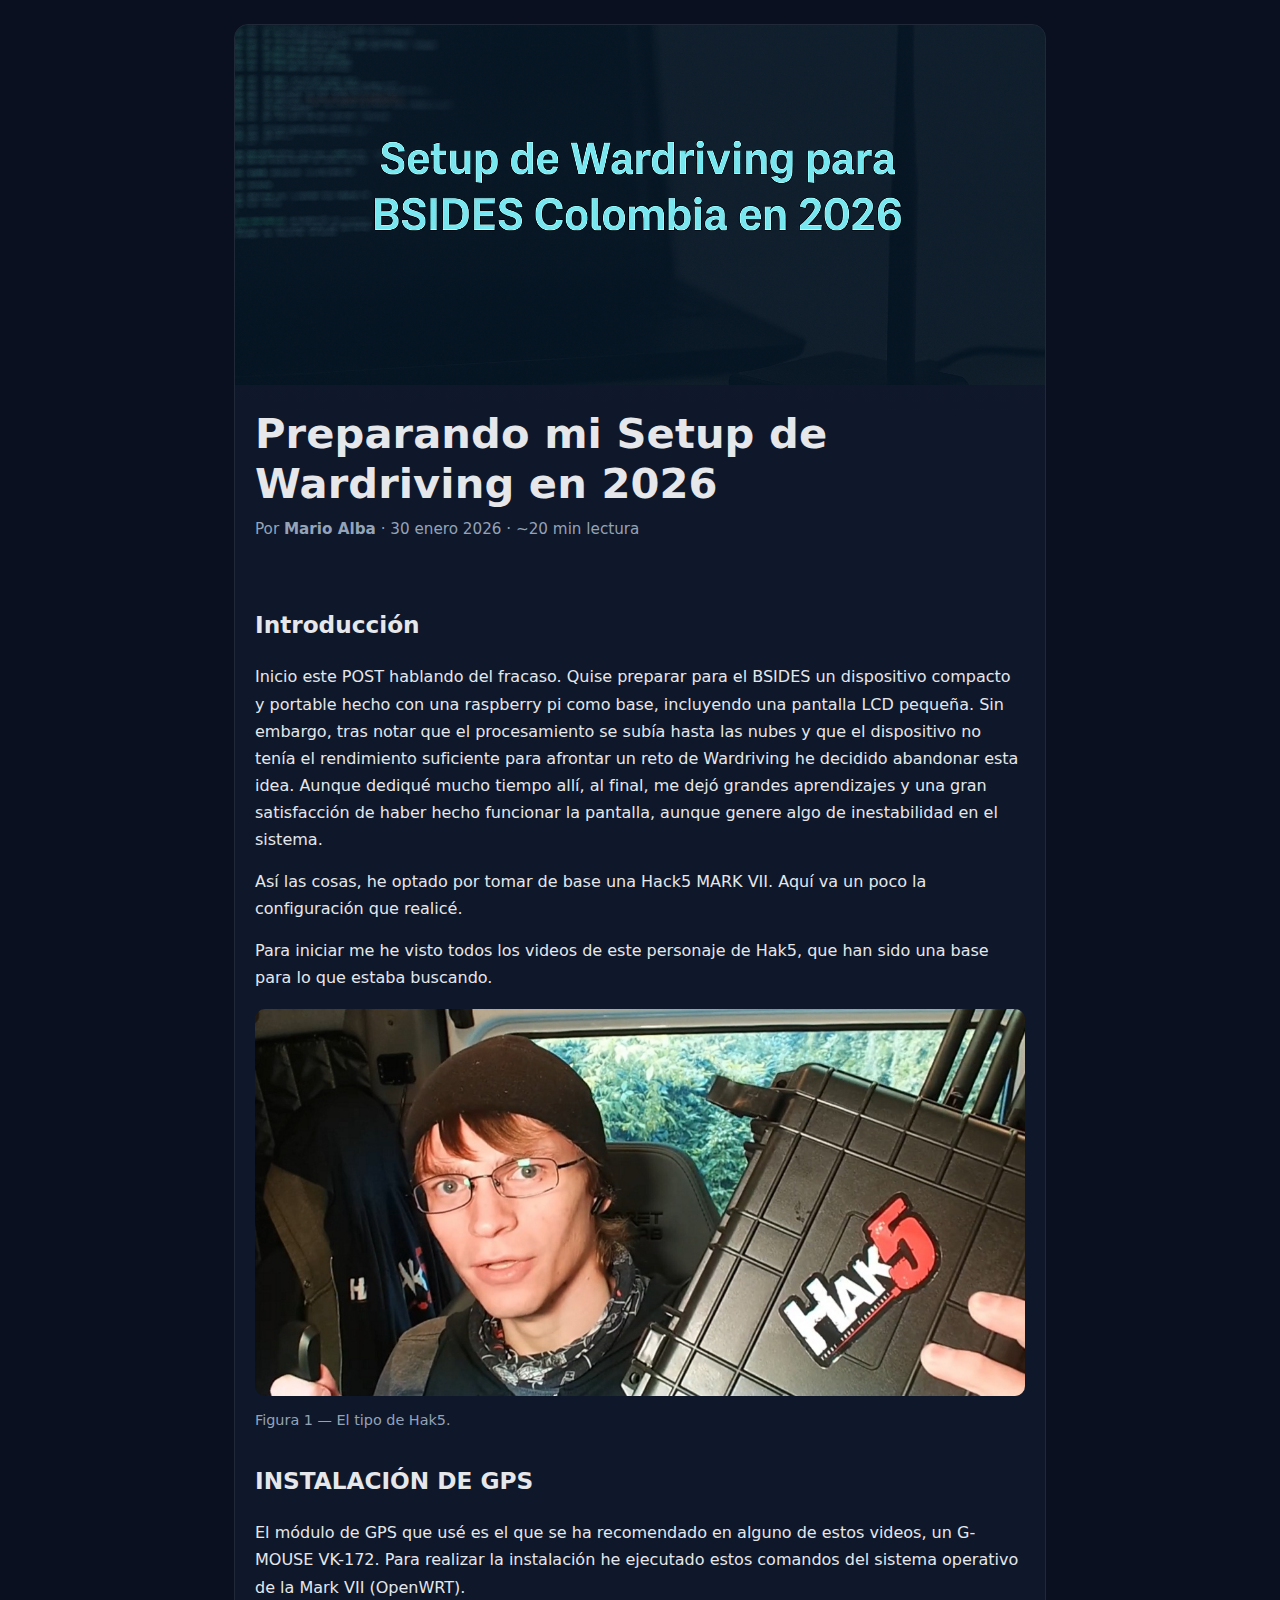
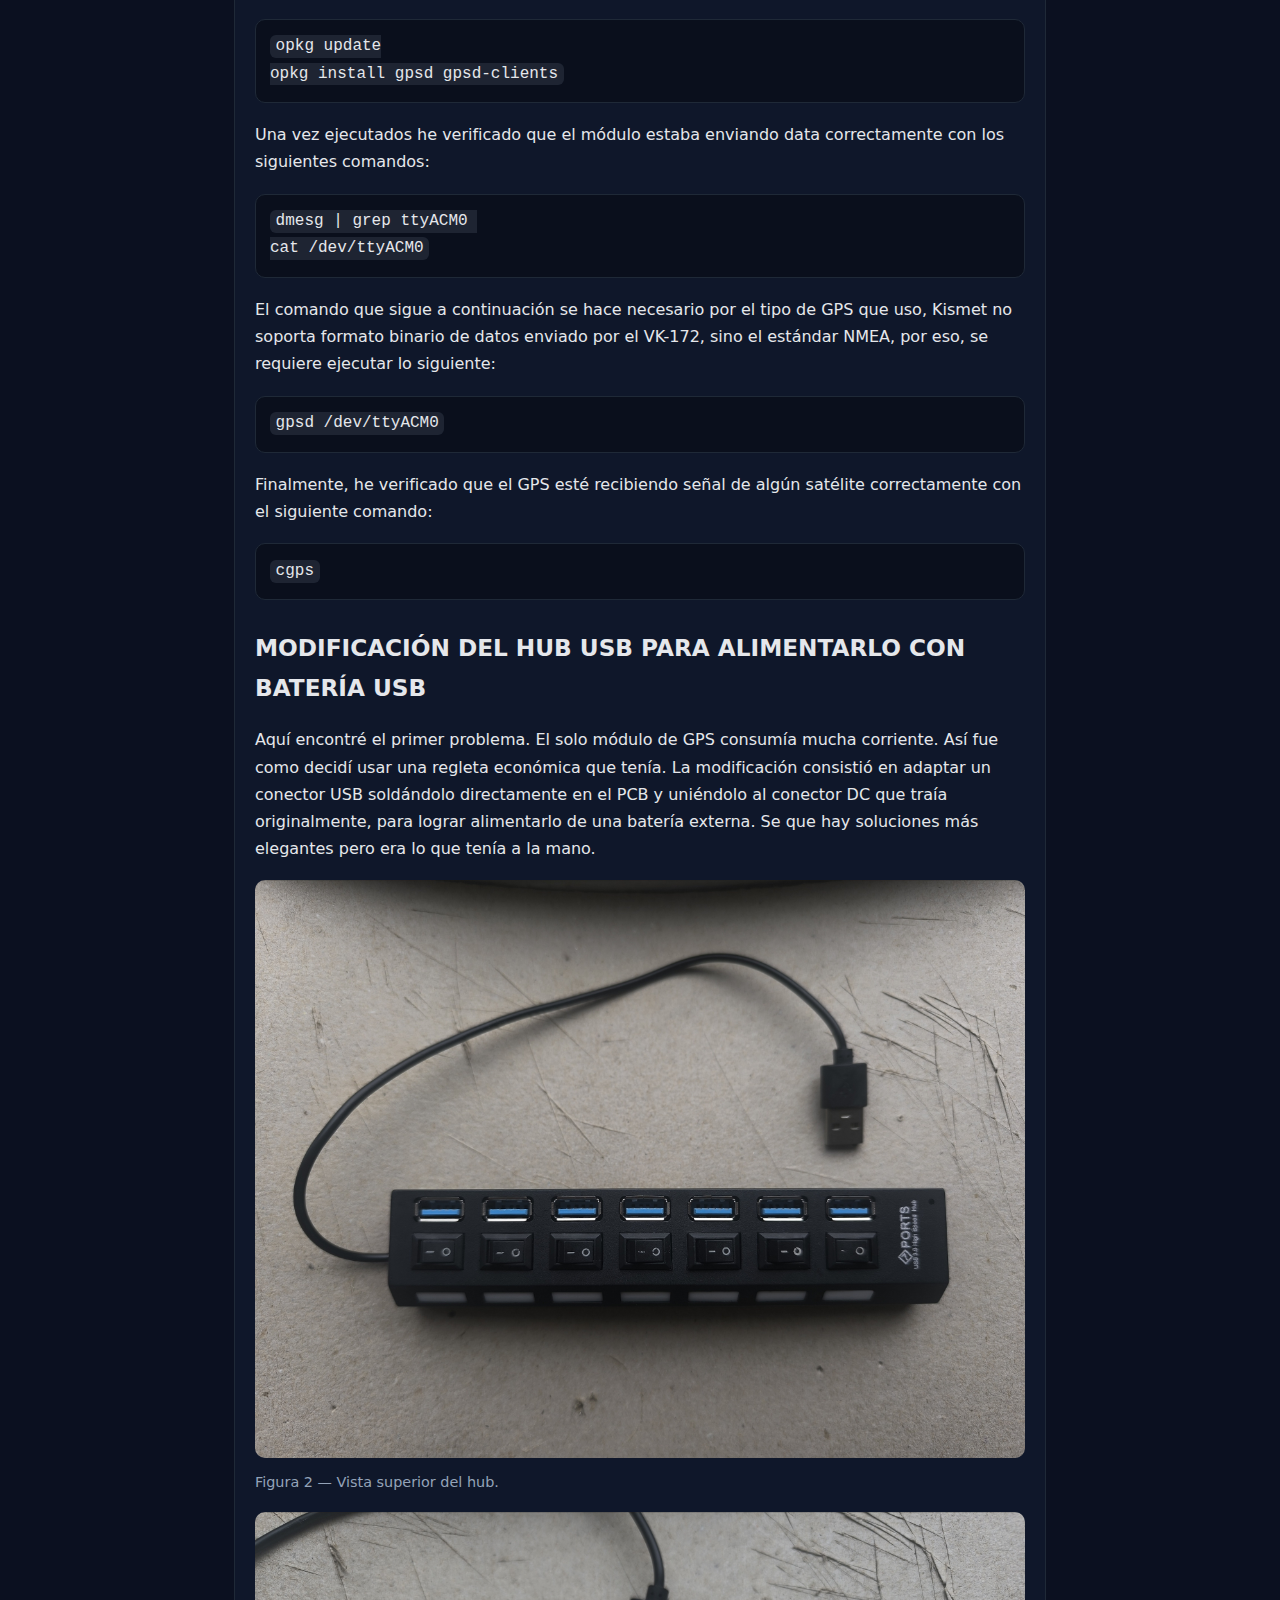
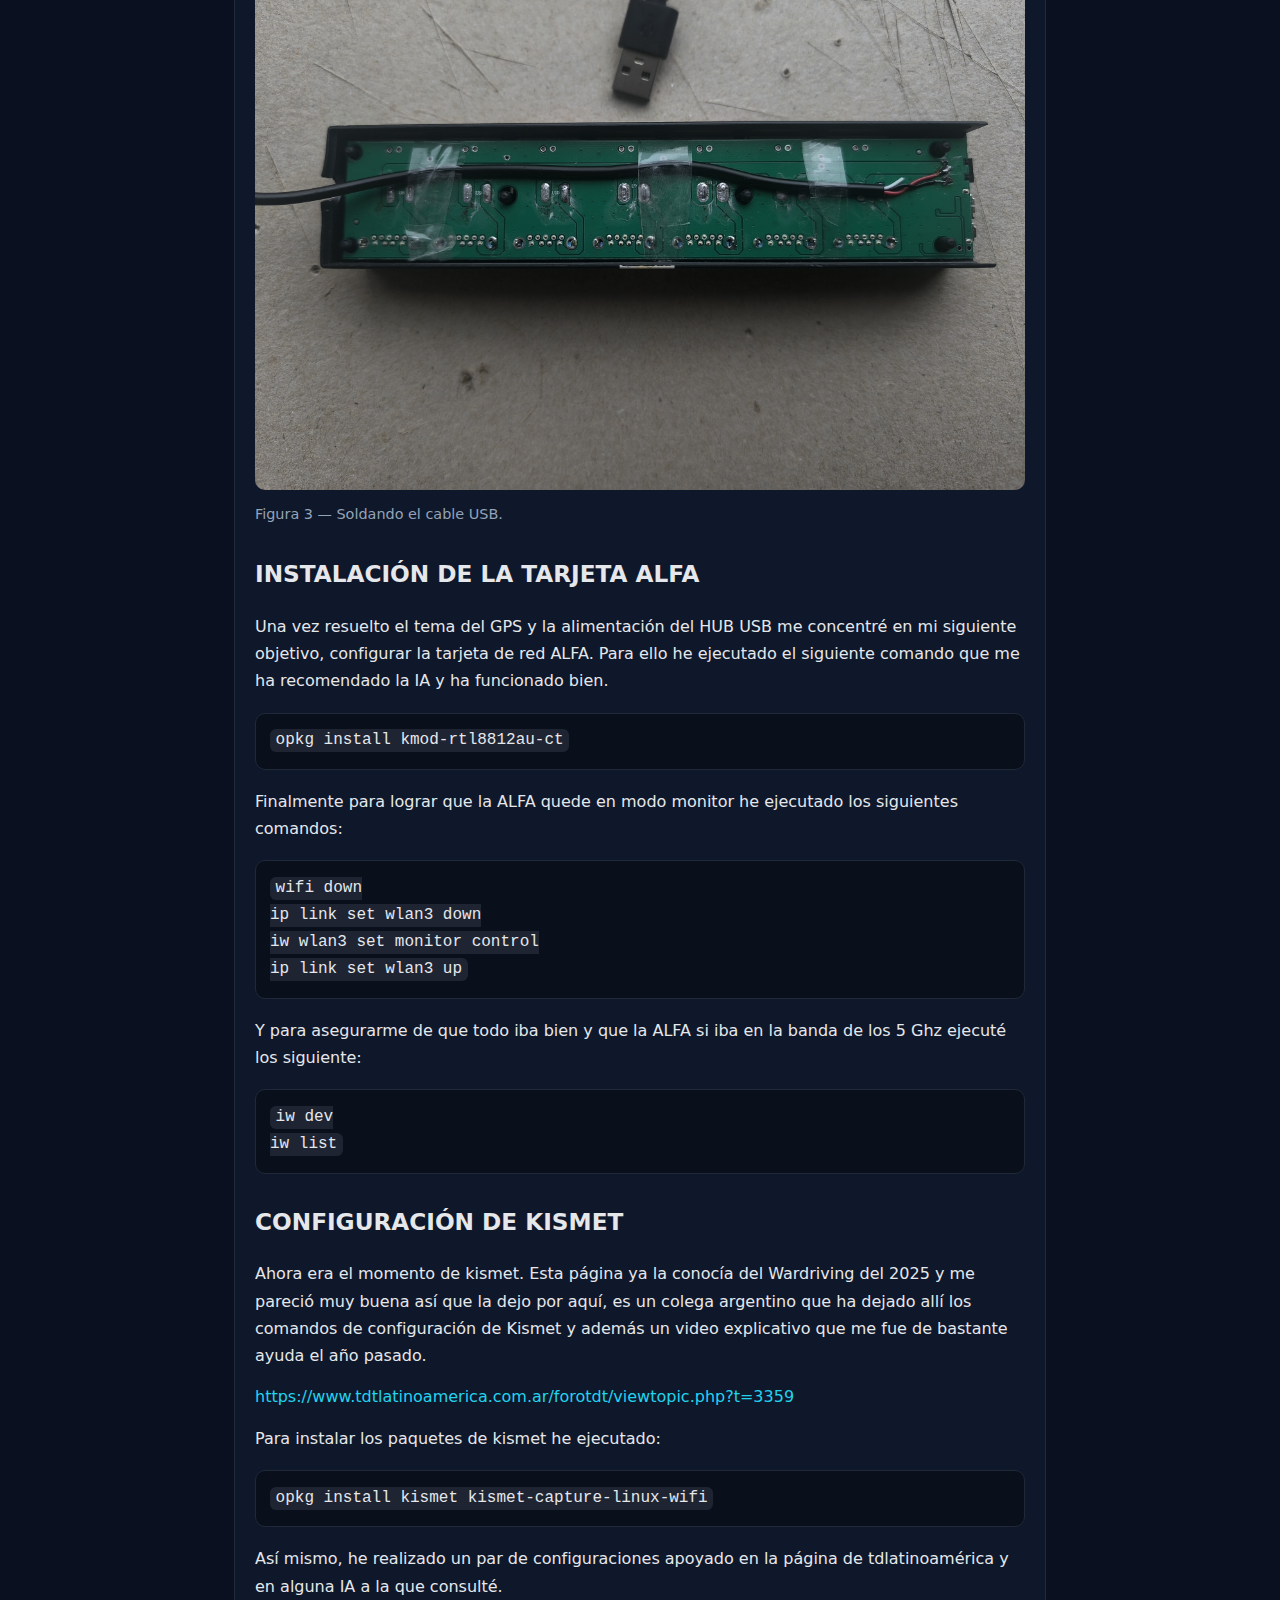
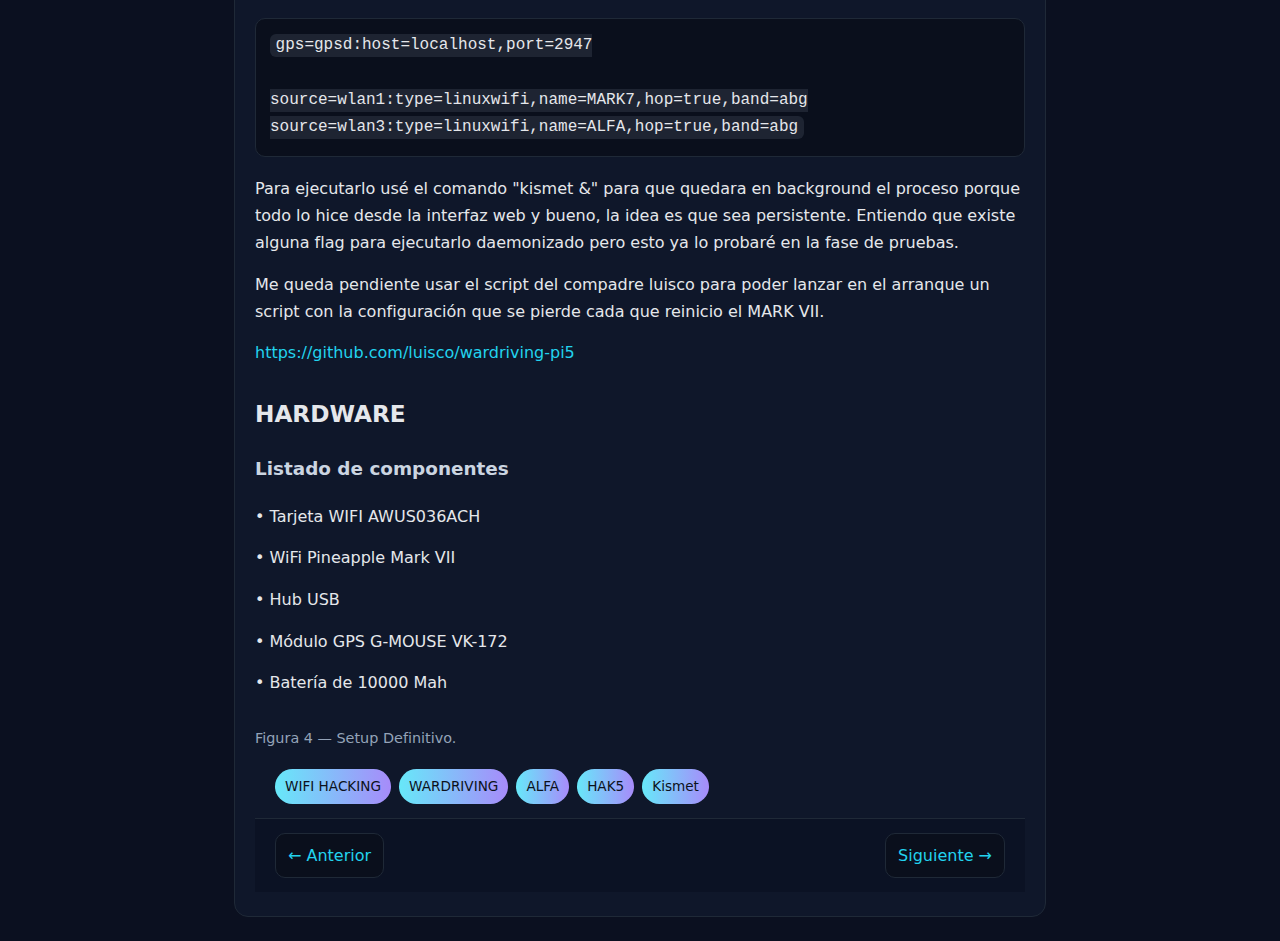
<file: es/post1.html>
<!DOCTYPE html>
<html lang="es">
<head>
  <meta charset="utf-8"/>
  <meta name="viewport" content="width=device-width,initial-scale=1"/>
	
  <title> | Blog de Mario</title>

  <meta name="description" content="Setup de Wardriving para BSIDES Colombia en 2026"/>
  <meta name="author" content="Mario Alba"/>

  
<style>
  /* === Variables de color y escala (ajústalas si quieres) === */
  :root{
    --bg: #0b1020;         /* fondo general (oscuro suave) */
    --surface: #0f172a;    /* superficie principal (tarjeta) */
    --surface-2: #0b1224;  /* superficie secundaria (footer/paginación) */
    --text: #e5e7eb;       /* texto principal */
    --text-soft:#cbd5e1;   /* texto secundario */
    --muted:#94a3b8;       /* meta/pies de foto */
    --border:#1f2937;      /* bordes */
    --link:#22d3ee;        /* enlaces/acento */
    --code-bg:#0a0f1c;     /* fondo de bloques de código */
    --radius:14px;         /* radio de bordes */
    --max-w: 860px;        /* ancho del contenedor */
  }


  *{box-sizing:border-box}
  html,body{
    margin:0; padding:0; background:var(--bg); color:var(--text);
    font-family: Inter, system-ui,-apple-system, Segoe UI, Roboto, Helvetica, Arial, sans-serif;
    line-height:1.7; -webkit-font-smoothing:antialiased; text-rendering:optimizeLegibility;
  }
  a{color:var(--link); text-decoration:none}
  a:hover{text-decoration:underline}


  .container{ max-width:var(--max-w); margin:0 auto; padding:24px }
  .post{
    background: var(--surface); border:1px solid var(--border);
    border-radius: var(--radius); overflow:hidden;
    background-image:
      linear-gradient(180deg, rgba(34,211,238,.06), transparent 180px),
      linear-gradient(180deg, rgba(139,92,246,.05), transparent 400px);
  }

 
  .post-cover{
    overflow:hidden;
    height: clamp(200px, 36vw, 360px);
    background: var(--surface-2);
  }
  .post-cover img{
    width:100%; height:100%;
    object-fit: cover;      
    object-position: center; 
    display:block;
  }
 
  .post-cover.contain img { object-fit: contain; background:transparent }

  
  .post-header{ padding:18px 20px 8px }
  .post-header h1{
    margin:6px 0 8px; font-size: clamp(1.9rem, 3.5vw, 2.6rem); line-height:1.2; letter-spacing:.1px
  }
  .post-meta{ color:var(--muted); font-size:.95rem; margin-top:6px }
  .post-summary{ color:var(--text-soft); margin:10px 0 0; font-size:1.05rem }

 
  .post-body{ padding:16px 20px 24px }
  .post-body p{ margin:.9em 0 }
  .post-body h2{ margin-top:28px; font-size:1.45rem }
  .post-body h3{ margin-top:18px; font-size:1.15rem; color:var(--text-soft) }


  .post-body img,
  figure img{
    max-width:100%;
    height:auto;            
    display:block;
  }

  .post-body img{
    max-width: min(100%, 780px);
    margin: 12px auto;
    border-radius: 10px;
  }
  figure{ margin:18px 0 }
  figcaption{ font-size:.9rem; color:var(--muted); margin-top:6px }

 
  figure.bleed img{ width:100%; max-width:100% }

 
  pre, code{ font-family: ui-monospace, SFMono-Regular, Menlo, Consolas, "Liberation Mono", monospace }
  pre{
    background:var(--code-bg); border:1px solid var(--border);
    padding:14px; border-radius:10px; overflow:auto; margin:18px 0
  }
  code{ background: rgba(148,163,184,.15); padding:.15em .35em; border-radius:6px }


  .tags{ display:flex; flex-wrap:wrap; gap:8px; padding: 0 20px 14px }
  .tag{
    font-size:.85rem; color:#0c111b; background:linear-gradient(90deg,#67e8f9,#a78bfa);
    padding:6px 10px; border-radius:999px
  }
  .post-footer{
    display:flex; justify-content:space-between; gap:12px;
    padding:14px 20px; border-top:1px solid var(--border); background:var(--surface-2)
  }
  .post-footer a{
    display:block; padding:8px 12px; border:1px solid var(--border); border-radius:10px; background:#0a0f1c
  }


  table{ width:100%; border-collapse:collapse; margin:16px 0; border:1px solid var(--border) }
  th, td{ border-bottom:1px solid var(--border); padding:10px 12px; text-align:left }
  th{ background:#0c1428 }


  :focus-visible{ outline:3px solid #93c5fd; outline-offset:2px }
  @media (max-width:640px){
    .post-cover{ height:220px }
  }
</style>

</head>
<body>

 
  <header class="site-header">

  </header>

  <main class="container">
    <article class="post">


      <div class="post-cover">
        <img src="https://m4r104lb4.github.io/blog/es/Portada.png" alt="Portada del artículo" loading="lazy">
      </div>

      <header class="post-header">
        <h1>Preparando mi Setup de Wardriving en 2026</h1>
        <div class="post-meta">
          Por <strong>Mario Alba</strong> ·
          <time datetime="2026-01-30"><!-- TODO: fecha legible -->30 enero 2026</time> ·
          <!-- TODO: lectura opcional -->~20 min lectura
        </div>
        <p class="post-summary"><!-- TODO: subtítulo / resumen de 1–2 líneas --></p>
      </header>

      <section class="post-body">

        <h2>Introducción</h2>
        <p>Inicio este POST hablando del fracaso. Quise preparar para el BSIDES un dispositivo compacto y portable hecho con una raspberry pi como base, incluyendo una pantalla LCD pequeña. Sin embargo, tras notar que el procesamiento se subía hasta las nubes y que el dispositivo no tenía el rendimiento suficiente para afrontar un reto de Wardriving he decidido abandonar esta idea. Aunque dediqué mucho tiempo allí, al final, me dejó grandes aprendizajes y una gran satisfacción de haber hecho funcionar la pantalla, aunque genere algo de inestabilidad en el sistema.
		</p>
		
		<p>Así las cosas, he optado por tomar de base una Hack5 MARK VII. Aquí va un poco la configuración que realicé.
		</p>
		
		<p>Para iniciar me he visto todos los videos de este personaje de Hak5, que han sido una base para lo que estaba buscando.</p>
		
		<figure>
          <img src="https://m4r104lb4.github.io/blog/es/w1.jpg" alt="Ilustración" loading="lazy">
          <figcaption>Figura 1 — El tipo de Hak5.</figcaption>
        </figure>

        <h2>INSTALACIÓN DE GPS</h2>
        <p>El módulo de GPS que usé es el que se ha recomendado en alguno de estos videos, un G-MOUSE VK-172.

Para realizar la instalación he ejecutado estos comandos del sistema operativo de la Mark VII (OpenWRT). </p>
<pre><code>opkg update
opkg install gpsd gpsd-clients</code></pre>

<p>Una vez ejecutados he verificado que el módulo estaba enviando data correctamente con los siguientes comandos:</p>

<pre><code>dmesg | grep ttyACM0 
cat /dev/ttyACM0</code></pre>

<p>El comando que sigue a continuación se hace necesario por el tipo de GPS que uso, Kismet no soporta formato binario de datos enviado por el VK-172, sino el estándar NMEA, por eso, se requiere ejecutar lo siguiente:</p>

<pre><code>gpsd /dev/ttyACM0</code></pre>

<p>Finalmente, he verificado que el GPS esté recibiendo señal de algún satélite correctamente con el siguiente comando:</p>

<pre><code>cgps</code></pre>

		<h2>MODIFICACIÓN DEL HUB USB PARA ALIMENTARLO CON BATERÍA USB</h2>
		<p>Aquí encontré el primer problema. El solo módulo de GPS consumía mucha corriente. Así fue como decidí usar una regleta económica que tenía. La modificación consistió en adaptar un conector USB soldándolo directamente en el PCB y uniéndolo al conector DC que traía originalmente, para lograr alimentarlo de una batería externa. Se que hay soluciones más elegantes pero era lo que tenía a la mano.</p>
		

		<figure>
		  <img src="https://m4r104lb4.github.io/blog/es/w2.jpg" alt="Ilustración" loading="lazy"> 
		  <figcaption>Figura 2 — Vista superior del hub.</figcaption>
		</figure>

		<figure>
		  <img src="https://m4r104lb4.github.io/blog/es/w3.jpg" alt="Ilustración" loading="lazy">		  <figcaption>Figura 3 — Soldando el cable USB.</figcaption>
		</figure>
		
		<h2>INSTALACIÓN DE LA TARJETA ALFA</h2>
		
		<p>Una vez resuelto el tema del GPS y la alimentación del HUB USB me concentré en mi siguiente objetivo, configurar la tarjeta de red ALFA. Para ello he ejecutado el siguiente comando que me ha recomendado la IA y ha funcionado bien.</p>
		<pre><code>opkg install kmod-rtl8812au-ct</code></pre>
		<p>Finalmente para lograr que la ALFA quede en modo monitor he ejecutado los siguientes comandos:
</p>
		<pre><code>wifi down
ip link set wlan3 down
iw wlan3 set monitor control
ip link set wlan3 up
</code></pre>
		<p>Y para asegurarme de que todo iba bien y que la ALFA si iba en la banda de los 5 Ghz ejecuté los siguiente:
</p>
        <pre><code>iw dev
iw list
</code></pre>

		<h2>CONFIGURACIÓN DE KISMET</h2>
		
		<p>Ahora era el momento de kismet. Esta página ya la conocía del Wardriving del 2025 y me pareció muy buena así que la dejo por aquí, es un colega argentino que ha dejado allí los comandos de configuración de Kismet y además un video explicativo que me fue de bastante ayuda el año pasado.</p>
		<a>https://www.tdtlatinoamerica.com.ar/forotdt/viewtopic.php?t=3359</a>
		<p>Para instalar los paquetes de kismet he ejecutado:</p>
		<pre><code>opkg install kismet kismet-capture-linux-wifi</code></pre>
		<p>Así mismo, he realizado un par de configuraciones apoyado en la página de tdlatinoamérica y en alguna IA a la que consulté.</p>
		<pre><code>gps=gpsd:host=localhost,port=2947

source=wlan1:type=linuxwifi,name=MARK7,hop=true,band=abg
source=wlan3:type=linuxwifi,name=ALFA,hop=true,band=abg</code></pre>
		<p>Para ejecutarlo usé el comando "kismet &" para que quedara en background el proceso porque todo lo hice desde la interfaz web y bueno, la idea es que sea persistente. Entiendo que existe alguna flag para ejecutarlo daemonizado pero esto ya lo probaré en la fase de pruebas.</p>
		<p>Me queda pendiente usar el script del compadre luisco para poder lanzar en el arranque un script con la configuración que se pierde cada que reinicio el MARK VII.</p>
		<a>https://github.com/luisco/wardriving-pi5</a>
		<h2>HARDWARE</h2>
		<h3>Listado de componentes</h2>
		<p>	• Tarjeta WIFI AWUS036ACH</p>
<p>	• WiFi Pineapple Mark VII</p>
<p>	• Hub USB</p>
<p>	• Módulo GPS G-MOUSE VK-172</p>
<p>	• Batería de 10000 Mah</p>

	  <figure>
		  <img src="https://m4r104lb4.github.io/blog/es/w4.jpg" alt="Ilustración" loading="lazy">		  <figcaption>Figura 4 — Setup Definitivo.</figcaption>
		</figure>

      <!-- Etiquetas (opcional) -->
      <div class="tags" aria-label="Etiquetas">
        <span class="tag">WIFI HACKING</span>
        <span class="tag">WARDRIVING</span>
        <span class="tag">ALFA</span>
		<span class="tag">HAK5</span>
		<span class="tag">Kismet</span>
      </div>
      <!-- Navegación simple -->
      <nav class="post-footer">
        <!-- TODO: actualiza rutas -->
        <a href="/blog/posts/anterior.html">← Anterior</a>
        <a href="/blog/posts/siguiente.html">Siguiente →</a>
      </nav>

    </article>
  </main>

  <footer class="site-footer">

  </footer>

</body>
</html>
</file>
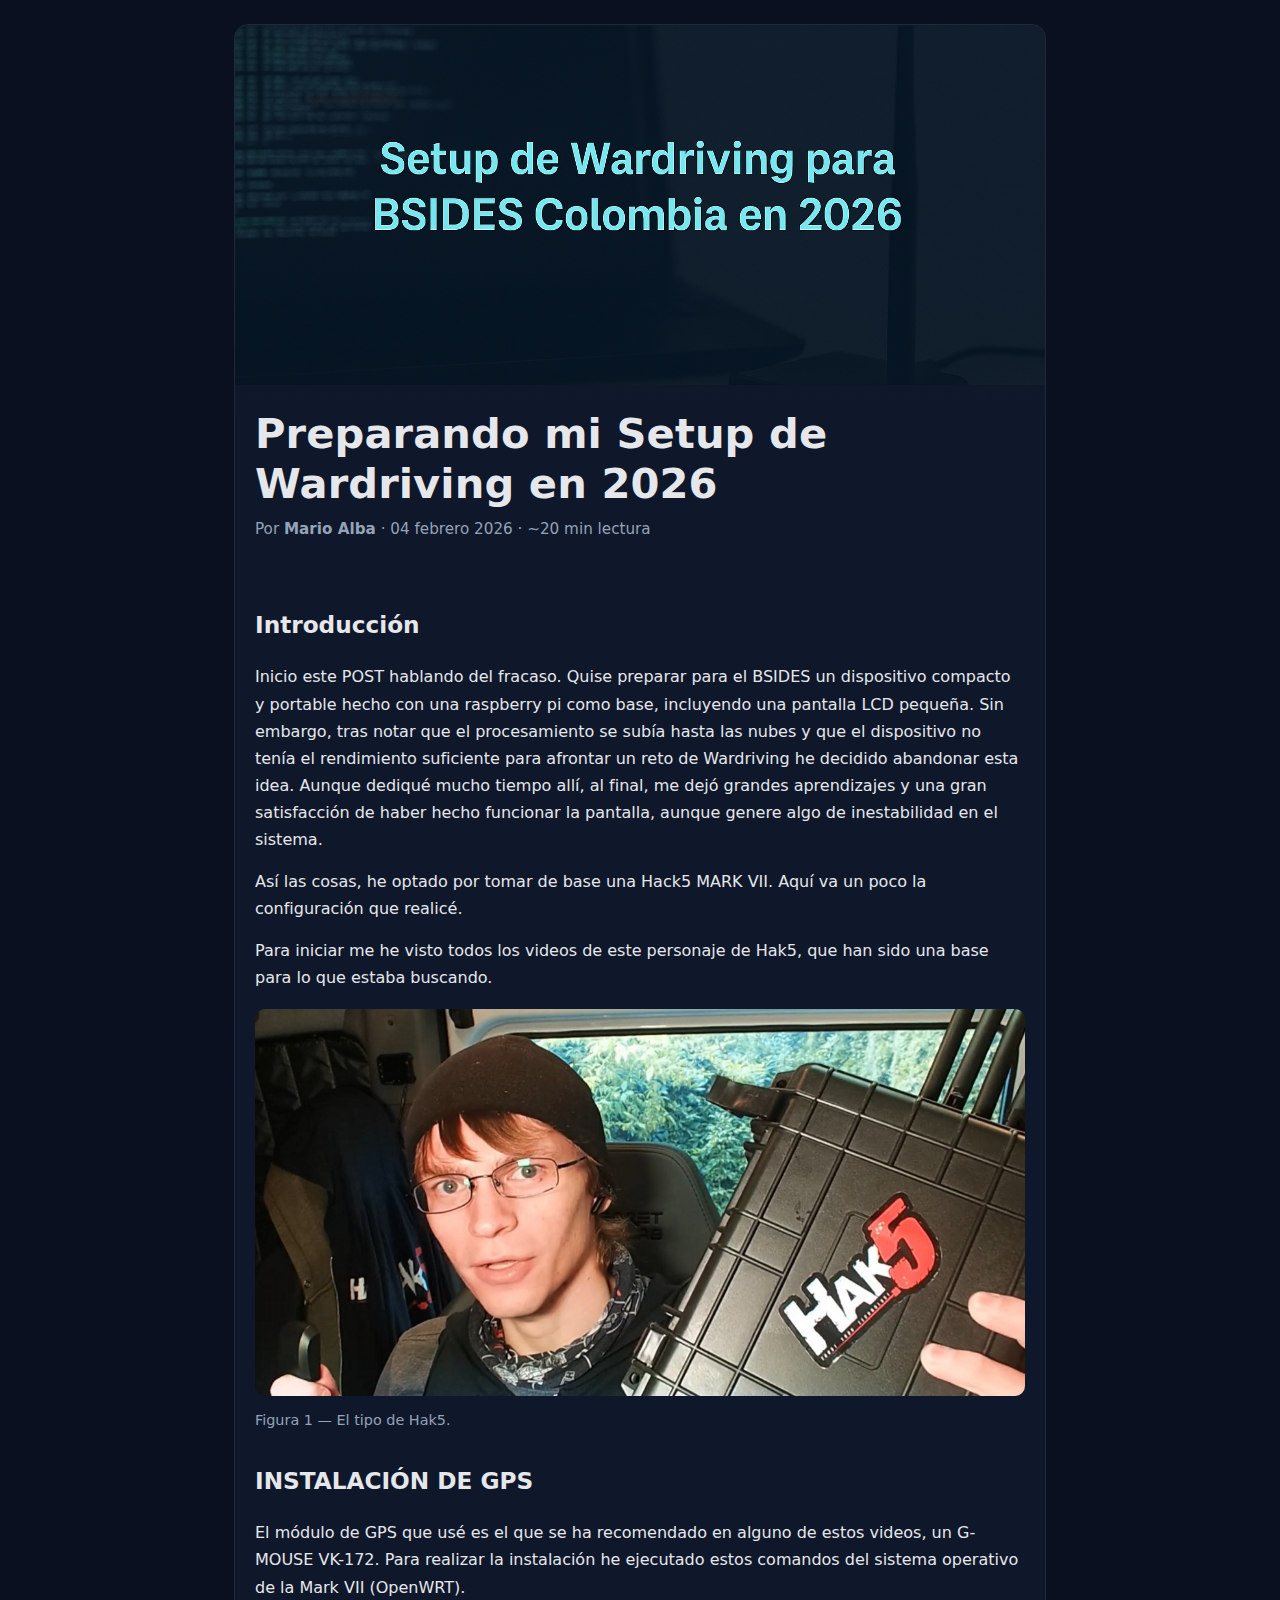
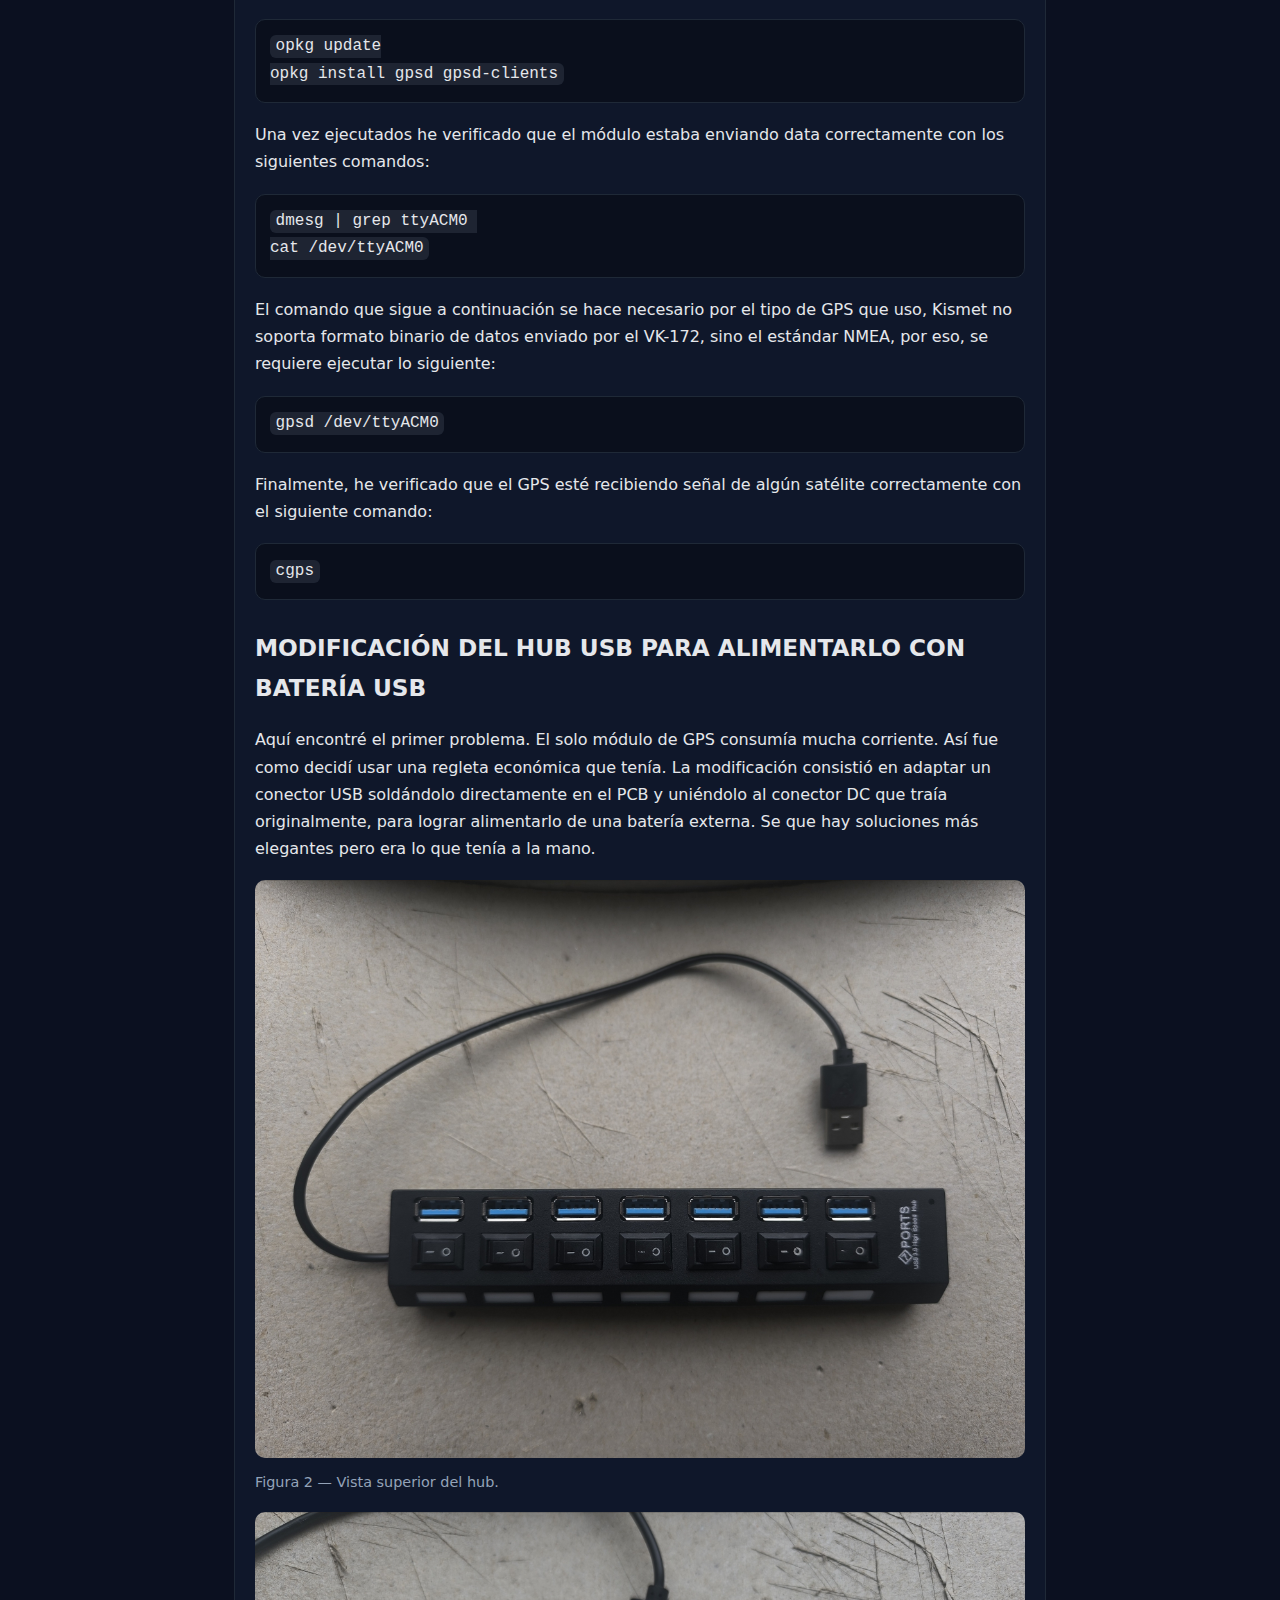
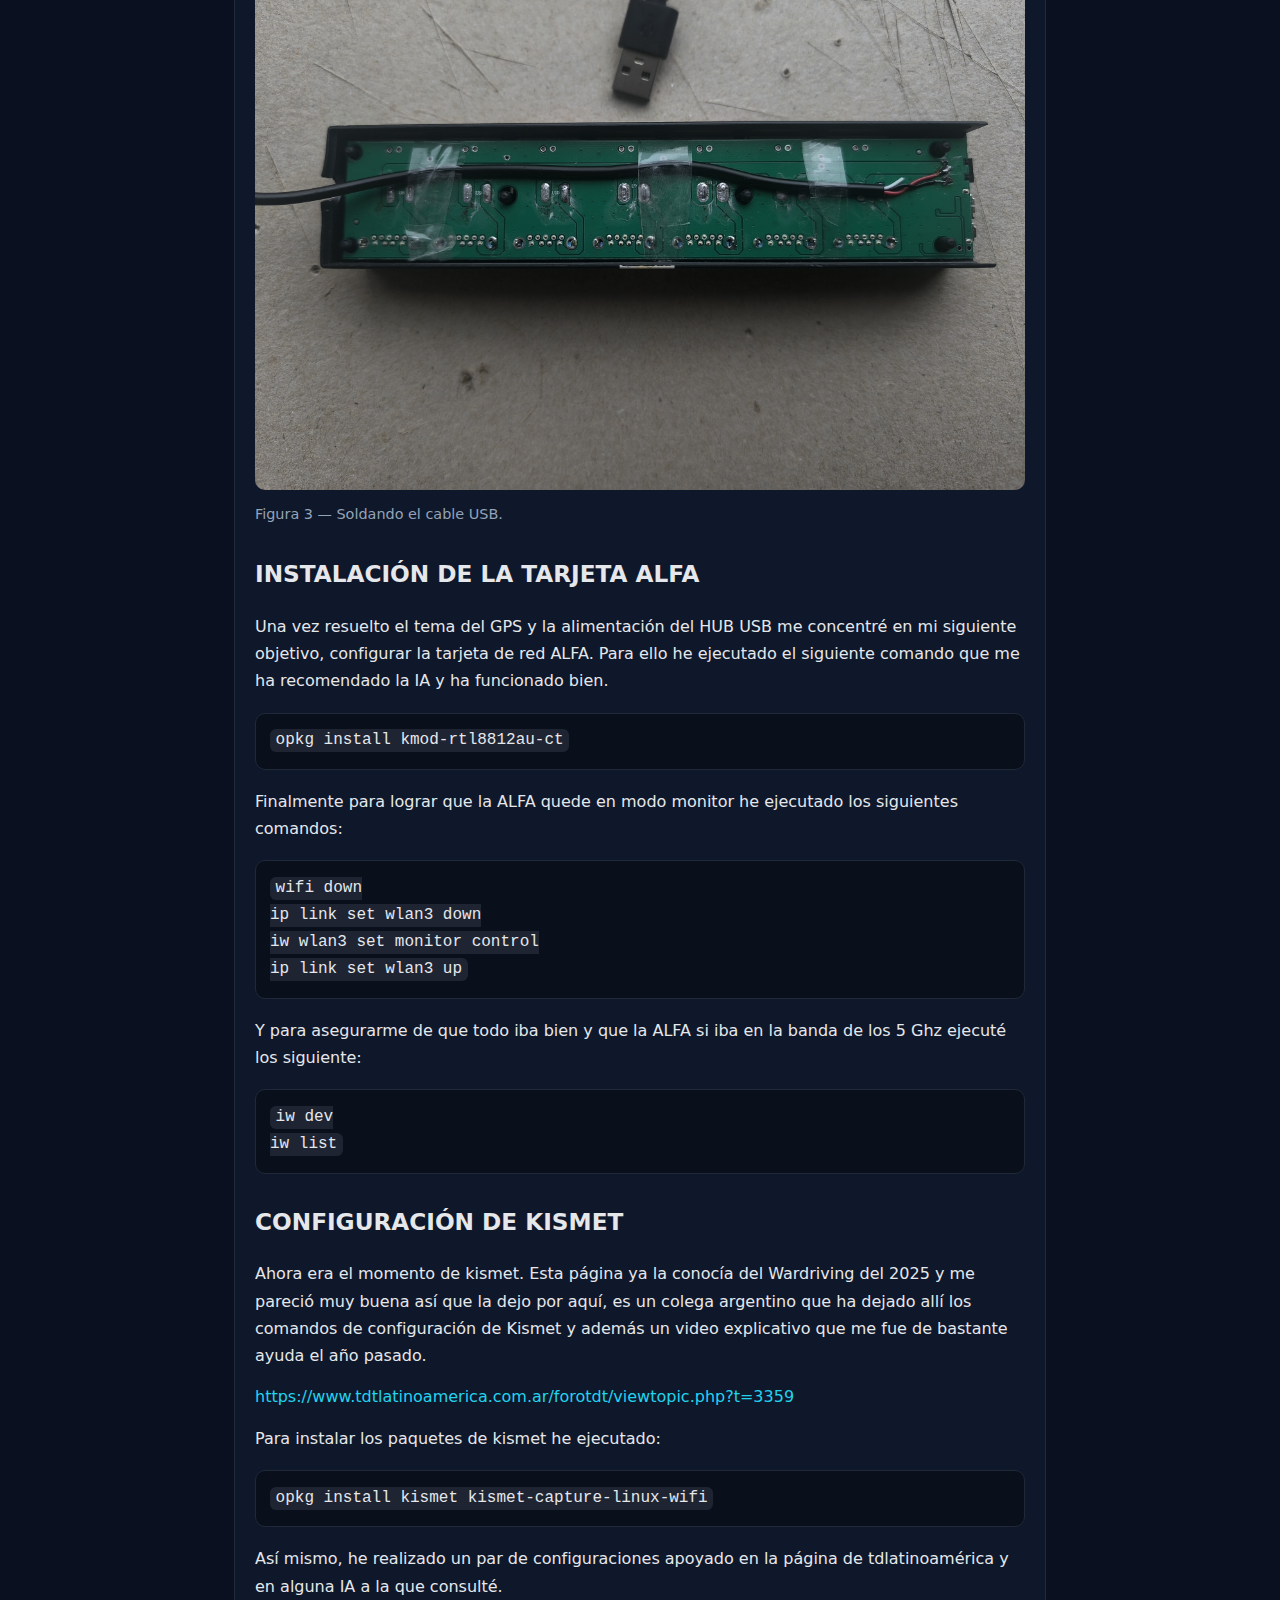
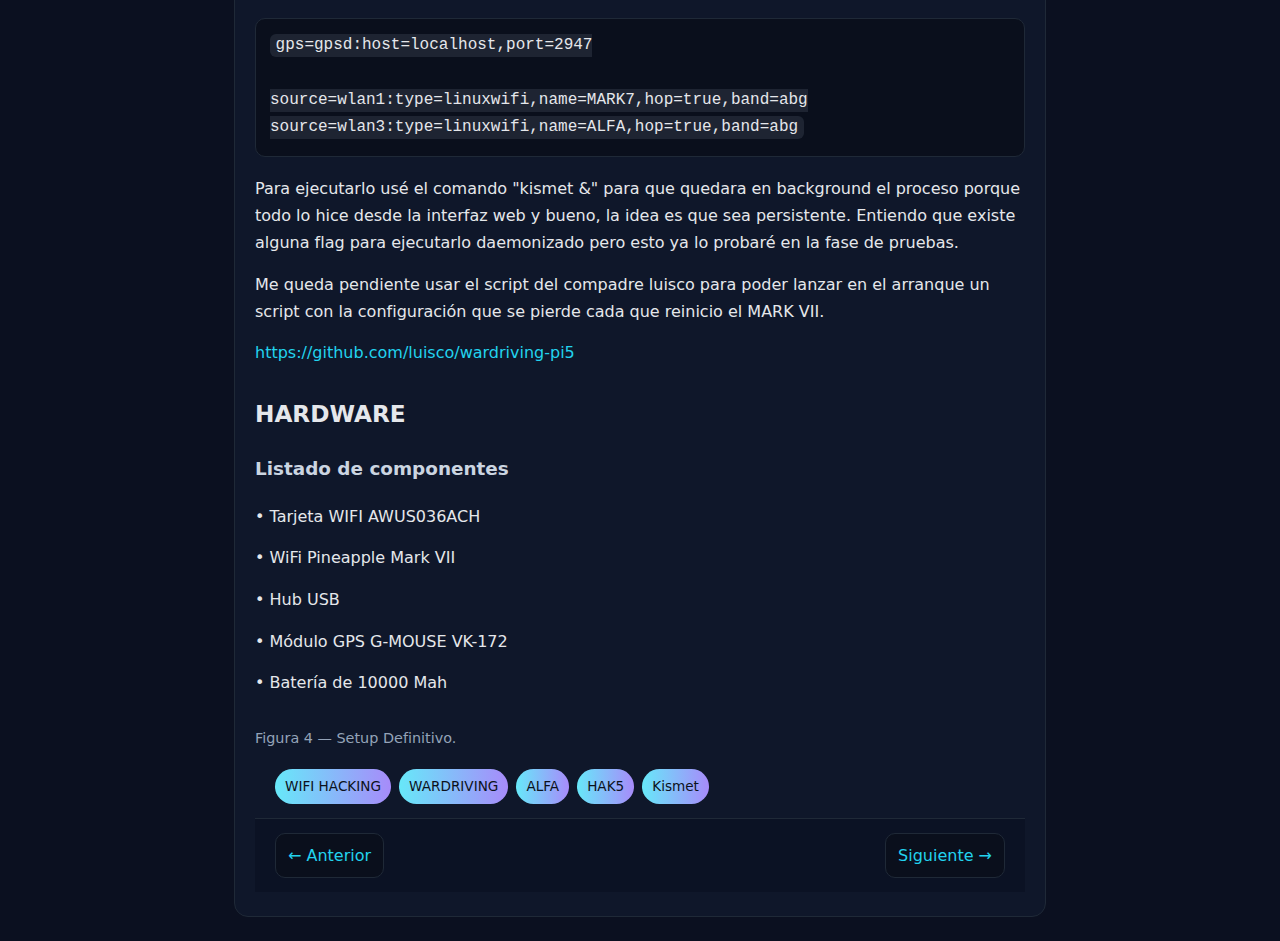
<file: es/P1/post1.html>
<!DOCTYPE html>
<html lang="es">
<head>
  <meta charset="utf-8"/>
  <meta name="viewport" content="width=device-width,initial-scale=1"/>
	
  <title> | Blog de Mario</title>

  <meta name="description" content="Setup de Wardriving para BSIDES Colombia en 2026"/>
  <meta name="author" content="Mario Alba"/>

  
<style>
  :root{
    --bg: #0b1020;         /* fondo general (oscuro suave) */
    --surface: #0f172a;    /* superficie principal (tarjeta) */
    --surface-2: #0b1224;  /* superficie secundaria (footer/paginación) */
    --text: #e5e7eb;       /* texto principal */
    --text-soft:#cbd5e1;   /* texto secundario */
    --muted:#94a3b8;       /* meta/pies de foto */
    --border:#1f2937;      /* bordes */
    --link:#22d3ee;        /* enlaces/acento */
    --code-bg:#0a0f1c;     /* fondo de bloques de código */
    --radius:14px;         /* radio de bordes */
    --max-w: 860px;        /* ancho del contenedor */
  }


  *{box-sizing:border-box}
  html,body{
    margin:0; padding:0; background:var(--bg); color:var(--text);
    font-family: Inter, system-ui,-apple-system, Segoe UI, Roboto, Helvetica, Arial, sans-serif;
    line-height:1.7; -webkit-font-smoothing:antialiased; text-rendering:optimizeLegibility;
  }
  a{color:var(--link); text-decoration:none}
  a:hover{text-decoration:underline}


  .container{ max-width:var(--max-w); margin:0 auto; padding:24px }
  .post{
    background: var(--surface); border:1px solid var(--border);
    border-radius: var(--radius); overflow:hidden;
    background-image:
      linear-gradient(180deg, rgba(34,211,238,.06), transparent 180px),
      linear-gradient(180deg, rgba(139,92,246,.05), transparent 400px);
  }

 
  .post-cover{
    overflow:hidden;
    height: clamp(200px, 36vw, 360px);
    background: var(--surface-2);
  }
  .post-cover img{
    width:100%; height:100%;
    object-fit: cover;      
    object-position: center; 
    display:block;
  }
 
  .post-cover.contain img { object-fit: contain; background:transparent }

  
  .post-header{ padding:18px 20px 8px }
  .post-header h1{
    margin:6px 0 8px; font-size: clamp(1.9rem, 3.5vw, 2.6rem); line-height:1.2; letter-spacing:.1px
  }
  .post-meta{ color:var(--muted); font-size:.95rem; margin-top:6px }
  .post-summary{ color:var(--text-soft); margin:10px 0 0; font-size:1.05rem }

 
  .post-body{ padding:16px 20px 24px }
  .post-body p{ margin:.9em 0 }
  .post-body h2{ margin-top:28px; font-size:1.45rem }
  .post-body h3{ margin-top:18px; font-size:1.15rem; color:var(--text-soft) }


  .post-body img,
  figure img{
    max-width:100%;
    height:auto;            
    display:block;
  }

  .post-body img{
    max-width: min(100%, 780px);
    margin: 12px auto;
    border-radius: 10px;
  }
  figure{ margin:18px 0 }
  figcaption{ font-size:.9rem; color:var(--muted); margin-top:6px }

 
  figure.bleed img{ width:100%; max-width:100% }

 
  pre, code{ font-family: ui-monospace, SFMono-Regular, Menlo, Consolas, "Liberation Mono", monospace }
  pre{
    background:var(--code-bg); border:1px solid var(--border);
    padding:14px; border-radius:10px; overflow:auto; margin:18px 0
  }
  code{ background: rgba(148,163,184,.15); padding:.15em .35em; border-radius:6px }


  .tags{ display:flex; flex-wrap:wrap; gap:8px; padding: 0 20px 14px }
  .tag{
    font-size:.85rem; color:#0c111b; background:linear-gradient(90deg,#67e8f9,#a78bfa);
    padding:6px 10px; border-radius:999px
  }
  .post-footer{
    display:flex; justify-content:space-between; gap:12px;
    padding:14px 20px; border-top:1px solid var(--border); background:var(--surface-2)
  }
  .post-footer a{
    display:block; padding:8px 12px; border:1px solid var(--border); border-radius:10px; background:#0a0f1c
  }


  table{ width:100%; border-collapse:collapse; margin:16px 0; border:1px solid var(--border) }
  th, td{ border-bottom:1px solid var(--border); padding:10px 12px; text-align:left }
  th{ background:#0c1428 }


  :focus-visible{ outline:3px solid #93c5fd; outline-offset:2px }
  @media (max-width:640px){
    .post-cover{ height:220px }
  }
</style>

</head>
<body>

 
  <header class="site-header">

  </header>

  <main class="container">
    <article class="post">


      <div class="post-cover">
        <img src="https://m4r104lb4.github.io/blog/es/Portada.png" alt="Portada del artículo" loading="lazy">
      </div>

      <header class="post-header">
        <h1>Preparando mi Setup de Wardriving en 2026</h1>
        <div class="post-meta">
          Por <strong>Mario Alba</strong> ·
          <time datetime="2026-02-04"><!-- TODO: fecha legible -->04 febrero 2026</time> ·
          <!-- TODO: lectura opcional -->~20 min lectura
        </div>
        <p class="post-summary"><!-- TODO: subtítulo / resumen de 1–2 líneas --></p>
      </header>

      <section class="post-body">

        <h2>Introducción</h2>
        <p>Inicio este POST hablando del fracaso. Quise preparar para el BSIDES un dispositivo compacto y portable hecho con una raspberry pi como base, incluyendo una pantalla LCD pequeña. Sin embargo, tras notar que el procesamiento se subía hasta las nubes y que el dispositivo no tenía el rendimiento suficiente para afrontar un reto de Wardriving he decidido abandonar esta idea. Aunque dediqué mucho tiempo allí, al final, me dejó grandes aprendizajes y una gran satisfacción de haber hecho funcionar la pantalla, aunque genere algo de inestabilidad en el sistema.
		</p>
		
		<p>Así las cosas, he optado por tomar de base una Hack5 MARK VII. Aquí va un poco la configuración que realicé.
		</p>
		
		<p>Para iniciar me he visto todos los videos de este personaje de Hak5, que han sido una base para lo que estaba buscando.</p>
		
		<figure>
          <img src="https://m4r104lb4.github.io/blog/es/w1.jpg" alt="Ilustración" loading="lazy">
          <figcaption>Figura 1 — El tipo de Hak5.</figcaption>
        </figure>

        <h2>INSTALACIÓN DE GPS</h2>
        <p>El módulo de GPS que usé es el que se ha recomendado en alguno de estos videos, un G-MOUSE VK-172.

Para realizar la instalación he ejecutado estos comandos del sistema operativo de la Mark VII (OpenWRT). </p>
<pre><code>opkg update
opkg install gpsd gpsd-clients</code></pre>

<p>Una vez ejecutados he verificado que el módulo estaba enviando data correctamente con los siguientes comandos:</p>

<pre><code>dmesg | grep ttyACM0 
cat /dev/ttyACM0</code></pre>

<p>El comando que sigue a continuación se hace necesario por el tipo de GPS que uso, Kismet no soporta formato binario de datos enviado por el VK-172, sino el estándar NMEA, por eso, se requiere ejecutar lo siguiente:</p>

<pre><code>gpsd /dev/ttyACM0</code></pre>

<p>Finalmente, he verificado que el GPS esté recibiendo señal de algún satélite correctamente con el siguiente comando:</p>

<pre><code>cgps</code></pre>

		<h2>MODIFICACIÓN DEL HUB USB PARA ALIMENTARLO CON BATERÍA USB</h2>
		<p>Aquí encontré el primer problema. El solo módulo de GPS consumía mucha corriente. Así fue como decidí usar una regleta económica que tenía. La modificación consistió en adaptar un conector USB soldándolo directamente en el PCB y uniéndolo al conector DC que traía originalmente, para lograr alimentarlo de una batería externa. Se que hay soluciones más elegantes pero era lo que tenía a la mano.</p>
		

		<figure>
		  <img src="https://m4r104lb4.github.io/blog/es/w2.jpg" alt="Ilustración" loading="lazy"> 
		  <figcaption>Figura 2 — Vista superior del hub.</figcaption>
		</figure>

		<figure>
		  <img src="https://m4r104lb4.github.io/blog/es/w3.jpg" alt="Ilustración" loading="lazy">		  <figcaption>Figura 3 — Soldando el cable USB.</figcaption>
		</figure>
		
		<h2>INSTALACIÓN DE LA TARJETA ALFA</h2>
		
		<p>Una vez resuelto el tema del GPS y la alimentación del HUB USB me concentré en mi siguiente objetivo, configurar la tarjeta de red ALFA. Para ello he ejecutado el siguiente comando que me ha recomendado la IA y ha funcionado bien.</p>
		<pre><code>opkg install kmod-rtl8812au-ct</code></pre>
		<p>Finalmente para lograr que la ALFA quede en modo monitor he ejecutado los siguientes comandos:
</p>
		<pre><code>wifi down
ip link set wlan3 down
iw wlan3 set monitor control
ip link set wlan3 up
</code></pre>
		<p>Y para asegurarme de que todo iba bien y que la ALFA si iba en la banda de los 5 Ghz ejecuté los siguiente:
</p>
        <pre><code>iw dev
iw list
</code></pre>

		<h2>CONFIGURACIÓN DE KISMET</h2>
		
		<p>Ahora era el momento de kismet. Esta página ya la conocía del Wardriving del 2025 y me pareció muy buena así que la dejo por aquí, es un colega argentino que ha dejado allí los comandos de configuración de Kismet y además un video explicativo que me fue de bastante ayuda el año pasado.</p>
		<a>https://www.tdtlatinoamerica.com.ar/forotdt/viewtopic.php?t=3359</a>
		<p>Para instalar los paquetes de kismet he ejecutado:</p>
		<pre><code>opkg install kismet kismet-capture-linux-wifi</code></pre>
		<p>Así mismo, he realizado un par de configuraciones apoyado en la página de tdlatinoamérica y en alguna IA a la que consulté.</p>
		<pre><code>gps=gpsd:host=localhost,port=2947

source=wlan1:type=linuxwifi,name=MARK7,hop=true,band=abg
source=wlan3:type=linuxwifi,name=ALFA,hop=true,band=abg</code></pre>
		<p>Para ejecutarlo usé el comando "kismet &" para que quedara en background el proceso porque todo lo hice desde la interfaz web y bueno, la idea es que sea persistente. Entiendo que existe alguna flag para ejecutarlo daemonizado pero esto ya lo probaré en la fase de pruebas.</p>
		<p>Me queda pendiente usar el script del compadre luisco para poder lanzar en el arranque un script con la configuración que se pierde cada que reinicio el MARK VII.</p>
		<a>https://github.com/luisco/wardriving-pi5</a>
		<h2>HARDWARE</h2>
		<h3>Listado de componentes</h2>
		<p>	• Tarjeta WIFI AWUS036ACH</p>
<p>	• WiFi Pineapple Mark VII</p>
<p>	• Hub USB</p>
<p>	• Módulo GPS G-MOUSE VK-172</p>
<p>	• Batería de 10000 Mah</p>

	  <figure>
		  <img src="https://m4r104lb4.github.io/blog/es/w4.jpg" alt="Ilustración" loading="lazy">		  <figcaption>Figura 4 — Setup Definitivo.</figcaption>
		</figure>

      <!-- Etiquetas (opcional) -->
      <div class="tags" aria-label="Etiquetas">
        <span class="tag">WIFI HACKING</span>
        <span class="tag">WARDRIVING</span>
        <span class="tag">ALFA</span>
		<span class="tag">HAK5</span>
		<span class="tag">Kismet</span>
      </div>
      <!-- Navegación simple -->
      <nav class="post-footer">
        <!-- TODO: actualiza rutas -->
        <a href="/blog/posts/anterior.html">← Anterior</a>
        <a href="/blog/posts/siguiente.html">Siguiente →</a>
      </nav>

    </article>
  </main>

  <footer class="site-footer">

  </footer>

</body>
</html>
</file>
